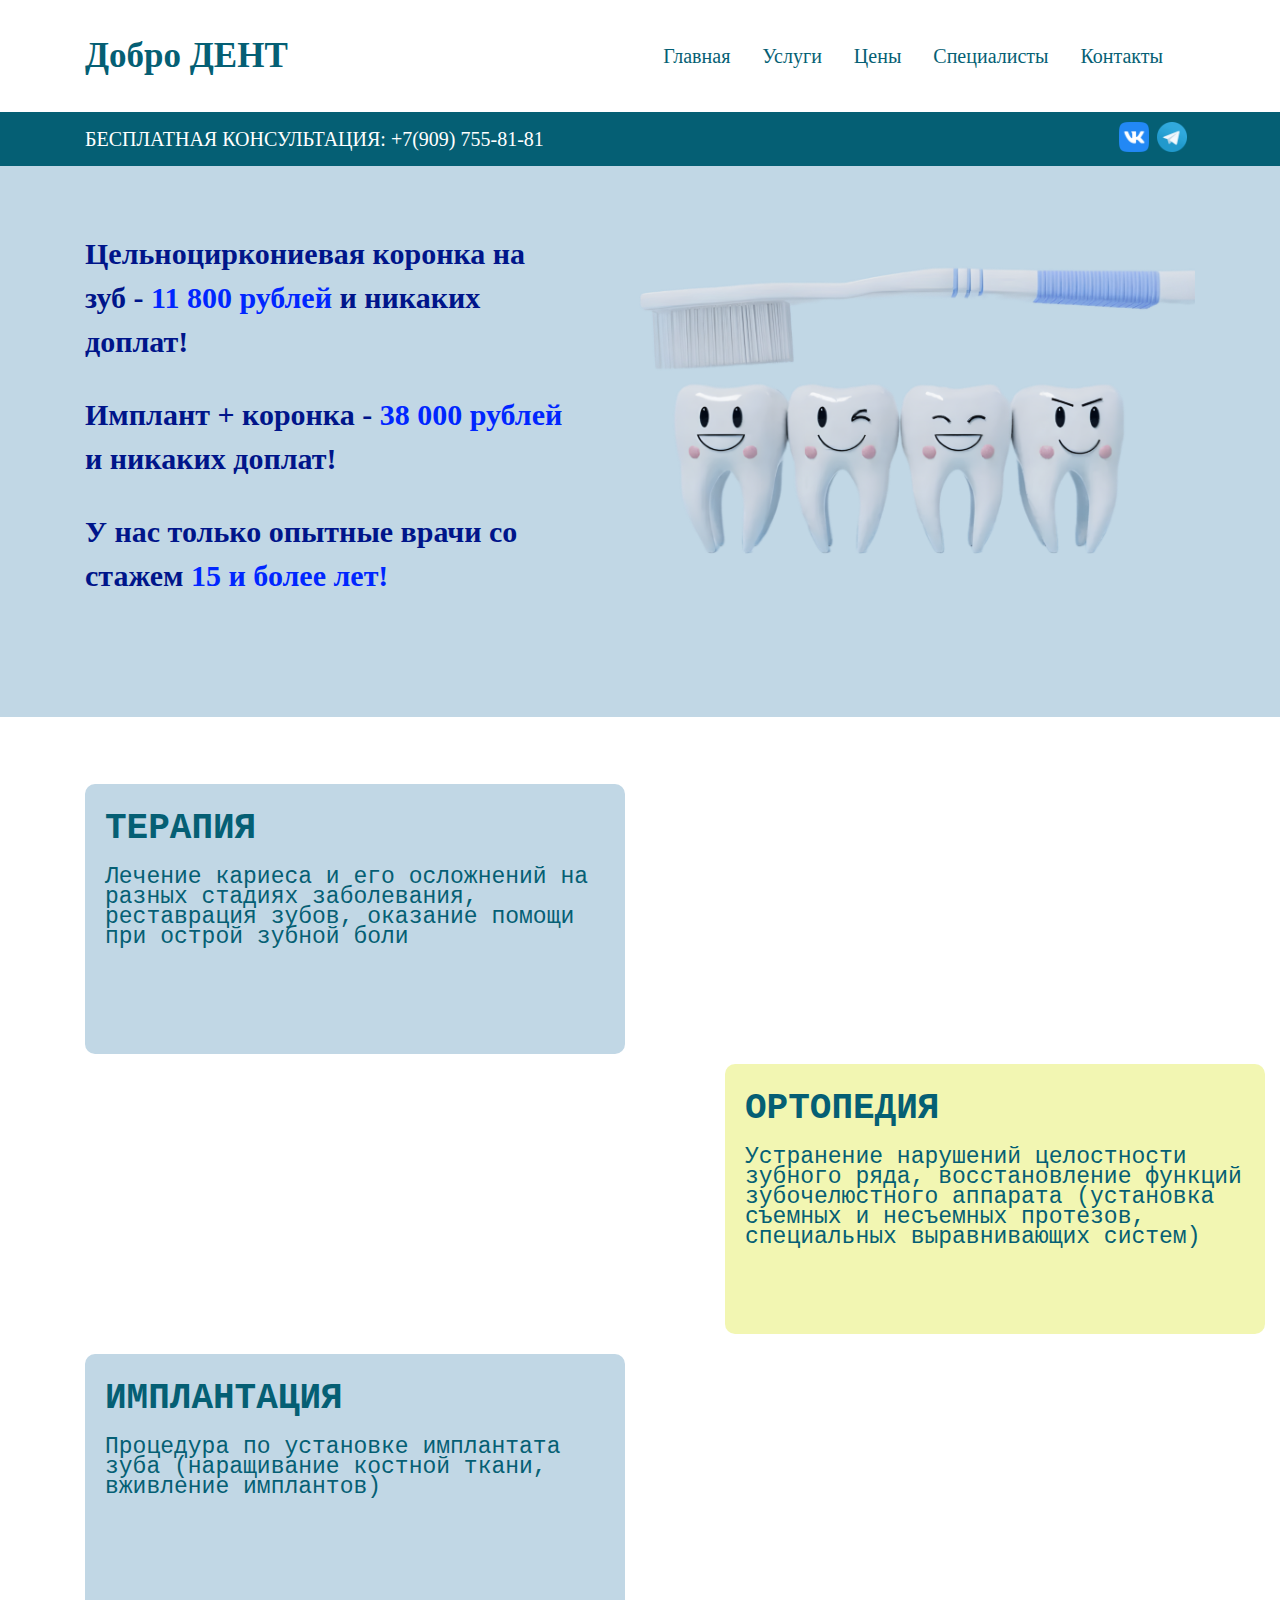
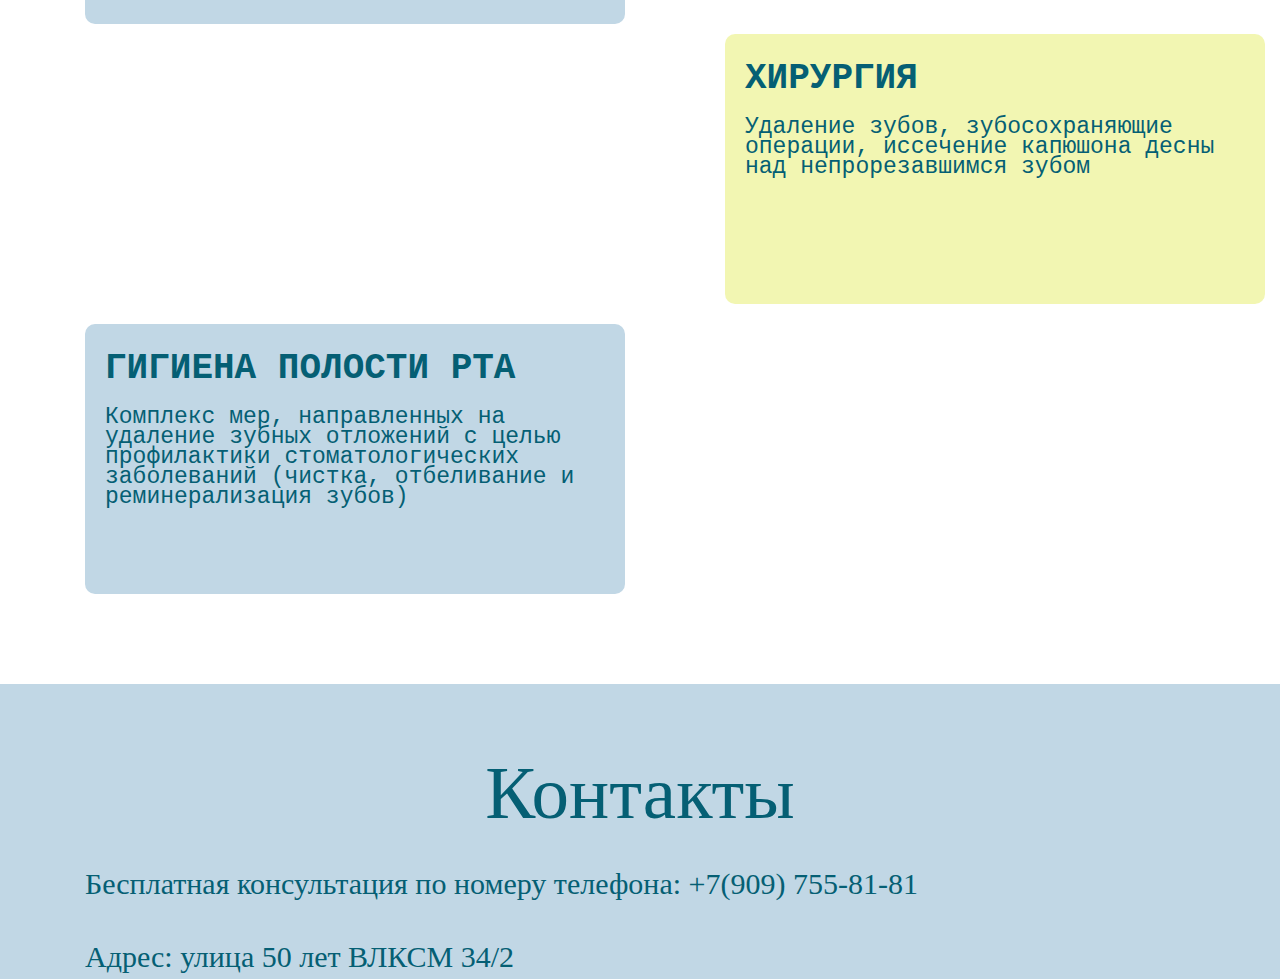
<file: index.html>
<!DOCTYPE html>
<html lang="en">
<head>
    <meta charset="UTF-8">
    <meta name="viewport" content="width=device-width, initial-scale=1.0">
    <title>Document</title>
    <link rel="stylesheet" href="css/style.css">
</head>
<div class="wrap">
<body>
    <div class="div-header">
    <header class="header_1">
        <div class="container container_header">
            <div class="logo">
            <h1 class="h1_header">Добро ДЕНТ</h1>
        </div>
            <nav class="nav">
                <ul class="nav_list">
                    <li class="nav_item"><a href="index.html">Главная</a></li>
                    <li class="nav_item"><a href="#yslugi">Услуги</a></li>
                    <li class="nav_item"><a href="priceList.html">Цены</a></li>
                    <li class="nav_item"><a href="#collectiv">Специалисты</a></li>
                    <li class="nav_item"><a href="#contacts">Контакты</a></li>
                </ul>
            </nav>
            <button class="burger" onclick="burgerClick()">
                <div class="burger__line burger__line1"></div>
                <div class="burger__line burger__line2"></div>
                <div class="burger__line burger__line3"></div>
            </button>
        </div>
    </header>
    <header class="header_2">
    <div class="container container_header_2">
                <div class="header_text_div">
                    <div class="text_h_1">
                <p class="header_text">БЕСПЛАТНАЯ КОНСУЛЬТАЦИЯ: +7(909) 755-81-81
                    </div>
            </div>
            <div class="header_list_div">
                <ul class="header_list">
                    <li class="header_item">
                        <a class="header_link" href="https://vk.com/id747212948">
                            <img src="img/вк.png" alt="" class="header_img">
                        </a>
                    </li>
                    <li class="header_item">
                        <a class="header_link" href="https://web.telegram.org/a/#-1001224624669">
                            <img src="img/telegram-icon.png" alt="" class="header_img">
                        </a>
                    </li>
                </ul>
            </div>
        </div>
    </header>
</div>
    <main class="main">
        <section class="hero-block">
           <div class="container container_hero-block">
            <div class="main_text_1">
                <p class="text_section_1">Цельноциркониевая коронка на зуб - <strong class="strong">11 800 рублей</strong> и никаких доплат!</p>
                <p class="text_section_1">Имплант + коронка - <strong class="strong">38 000 рублей</strong> и никаких доплат!</p>
                <p class="text_section_1">У нас только опытные врачи со стажем <strong class="strong">15 и более лет!</strong></p>
            </div>
            <div class="hero-block_img">
                <img src="img/Remove-bg.ai_1724790157105.png" alt="" class="main_img">
           </div>
                <div class="hero-block_content">
                    <h1 class="main_h1"></h1>
                    <p class="main_text"></p>
                </div>
            </div>
        </section>
        <section class="yslygi">
            <div class="container container_section_2" id="yslugi">  
               <div class="s2">
                    <ul class="yslugi-list">
                        <li class="yslugi-item">
                            <div class="u_div1 u1 zoom-effect"> 
                                <h3 class="u_zag">ТЕРАПИЯ</h3>
                                <p class="yslugi__text">Лечение кариеса и его осложнений на разных стадиях заболевания, реставрация зубов, оказание помощи при острой зубной боли</p>
                            </div>
                        </li>

                        <li class="yslugi-item">
                            <div class="u_div1 u2 zoom-effect"> 
                                <h3 class="u_zag">ИМПЛАНТАЦИЯ</h3>
                                <p class="yslugi__text">Процедура по установке имплантата зуба (наращивание костной ткани, вживление имплантов)</p>
                            </div>
                        </li>

                        <li class="yslugi-item">
                            <div class="u_div1 u3 zoom-effect"> 
                                <h3 class="u_zag">ГИГИЕНА ПОЛОСТИ РТА</h3>
                                <p class="yslugi__text">Комплекс мер, направленных на удаление зубных отложений с целью профилактики стоматологических заболеваний (чистка, отбеливание и реминерализация зубов)</p>
                            </div>
                        </li>
                    </ul>
                <ul class="u_list">
                    <li class="yslugi-item">
                        <div class="u_div2 u4 zoom-effect"> 
                            <h3 class="u_zag">ОРТОПЕДИЯ</h3>
                            <p class="yslugi__text">Устранение нарушений целостности зубного ряда, восстановление функций зубочелюстного аппарата (установка съемных и несъемных протезов, специальных выравнивающих систем)</p>
                        </div>
                    </li>
                    
                    <li class="yslugi-item">
                        <div class="u_div2 u5 zoom-effect"> 
                            <h3 class="u_zag">ХИРУРГИЯ</h3>
                            <p class="yslugi__text">Удаление зубов, зубосохраняющие операции, иссечение капюшона десны над непрорезавшимся зубом</p>
                        </div>
                    </li>
                </ul>
        </div>
            </div>
        </section>
        <section class="contacts" id="contacts">
            <div class="container container__contacts">
                <h1 class="contacts__title">Контакты</h1>
                <div class="cont__p">
                    <p class="contacts__text">Бесплатная консультация по номеру телефона: +7(909) 755-81-81</p>
                    <p class="contacts__text">Адрес: улица 50 лет ВЛКСМ 34/2</p>
                </div>
            </div>
        </section>
        <section class="otzivi">

        </section>
    </main>
    <footer class="footer">
        <div class="container container_footer">
            <div class="proiv">
                <p class="footer_P"></p>
            </div>
            <div class="footer_content">
                <h2 class="footer_title"></h2>
                <p class="footer_text"></p>
            </div>
        </div>
    </footer>
    <script type="text/javascript" src="scripts/gallery.js"></script>
    <script type="text/javascript" src="scripts/burger.js"></script>
</body>
</div>
</html>
</file>
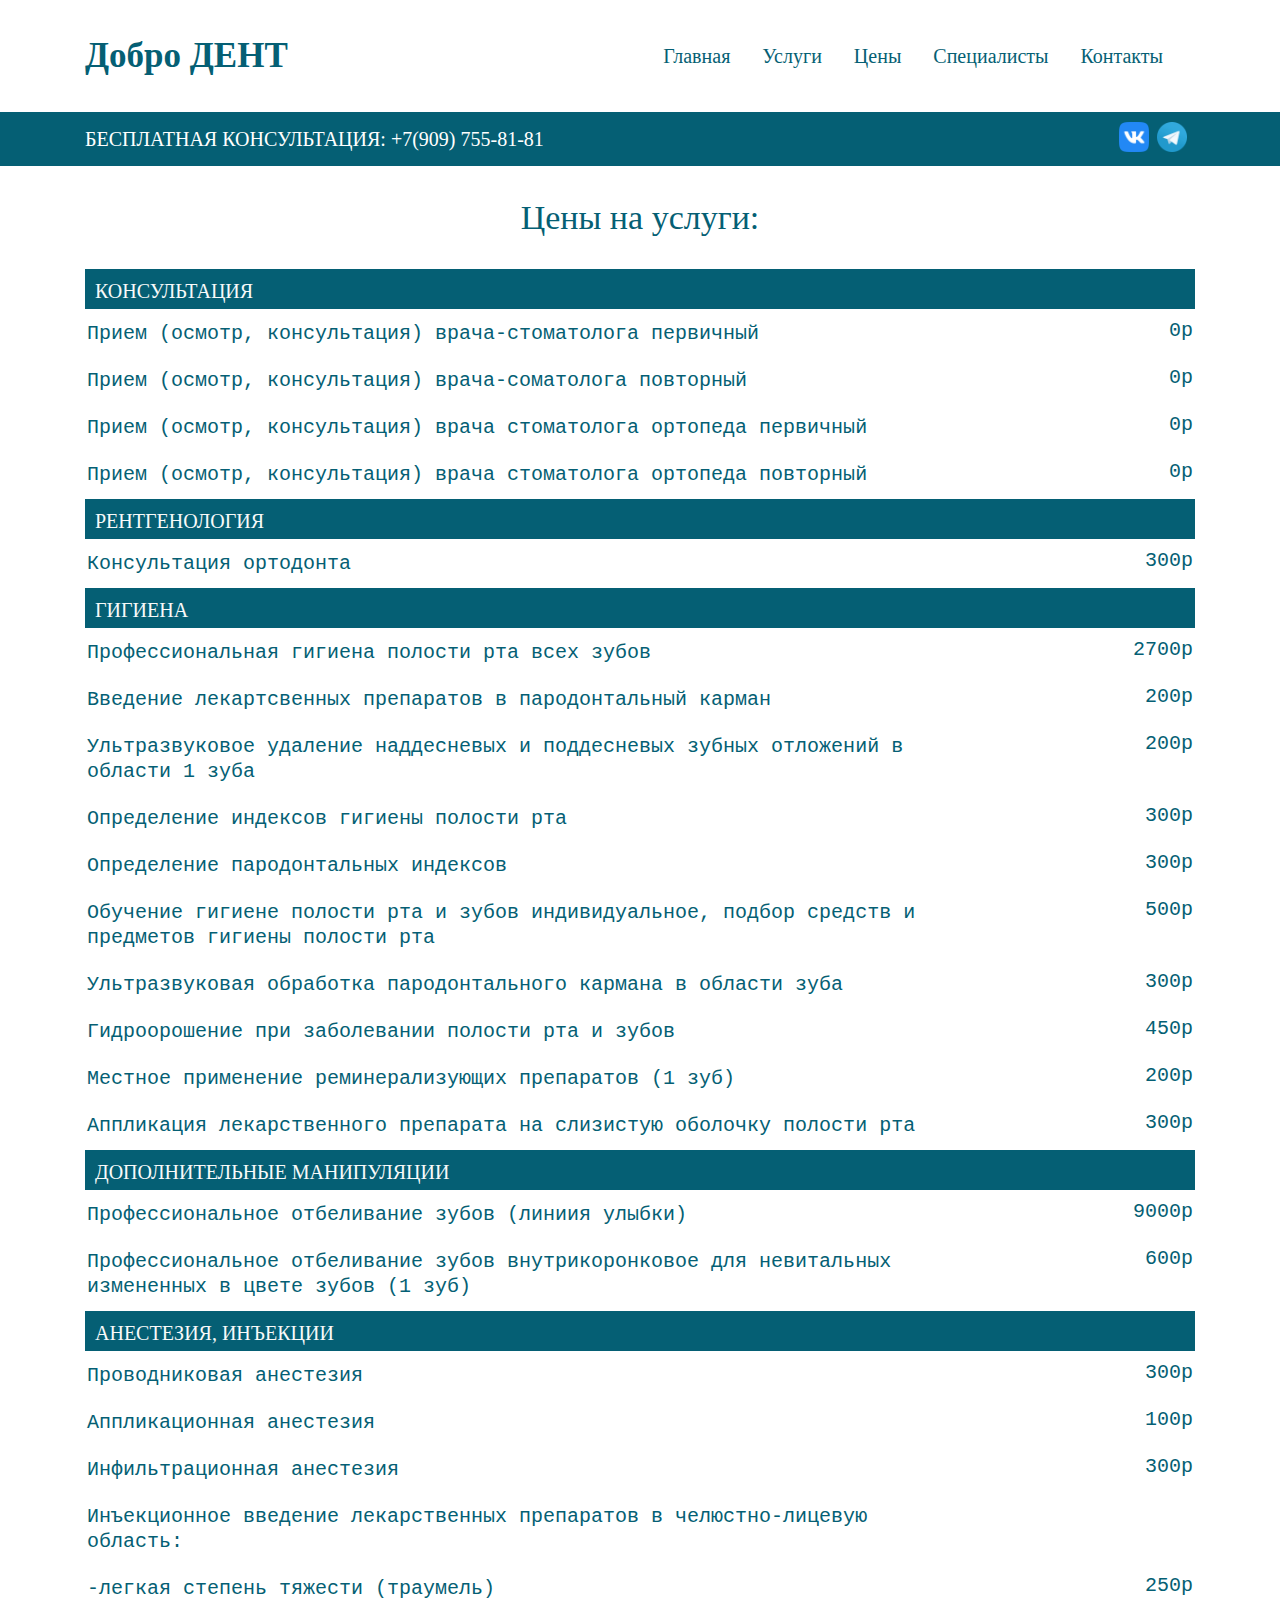
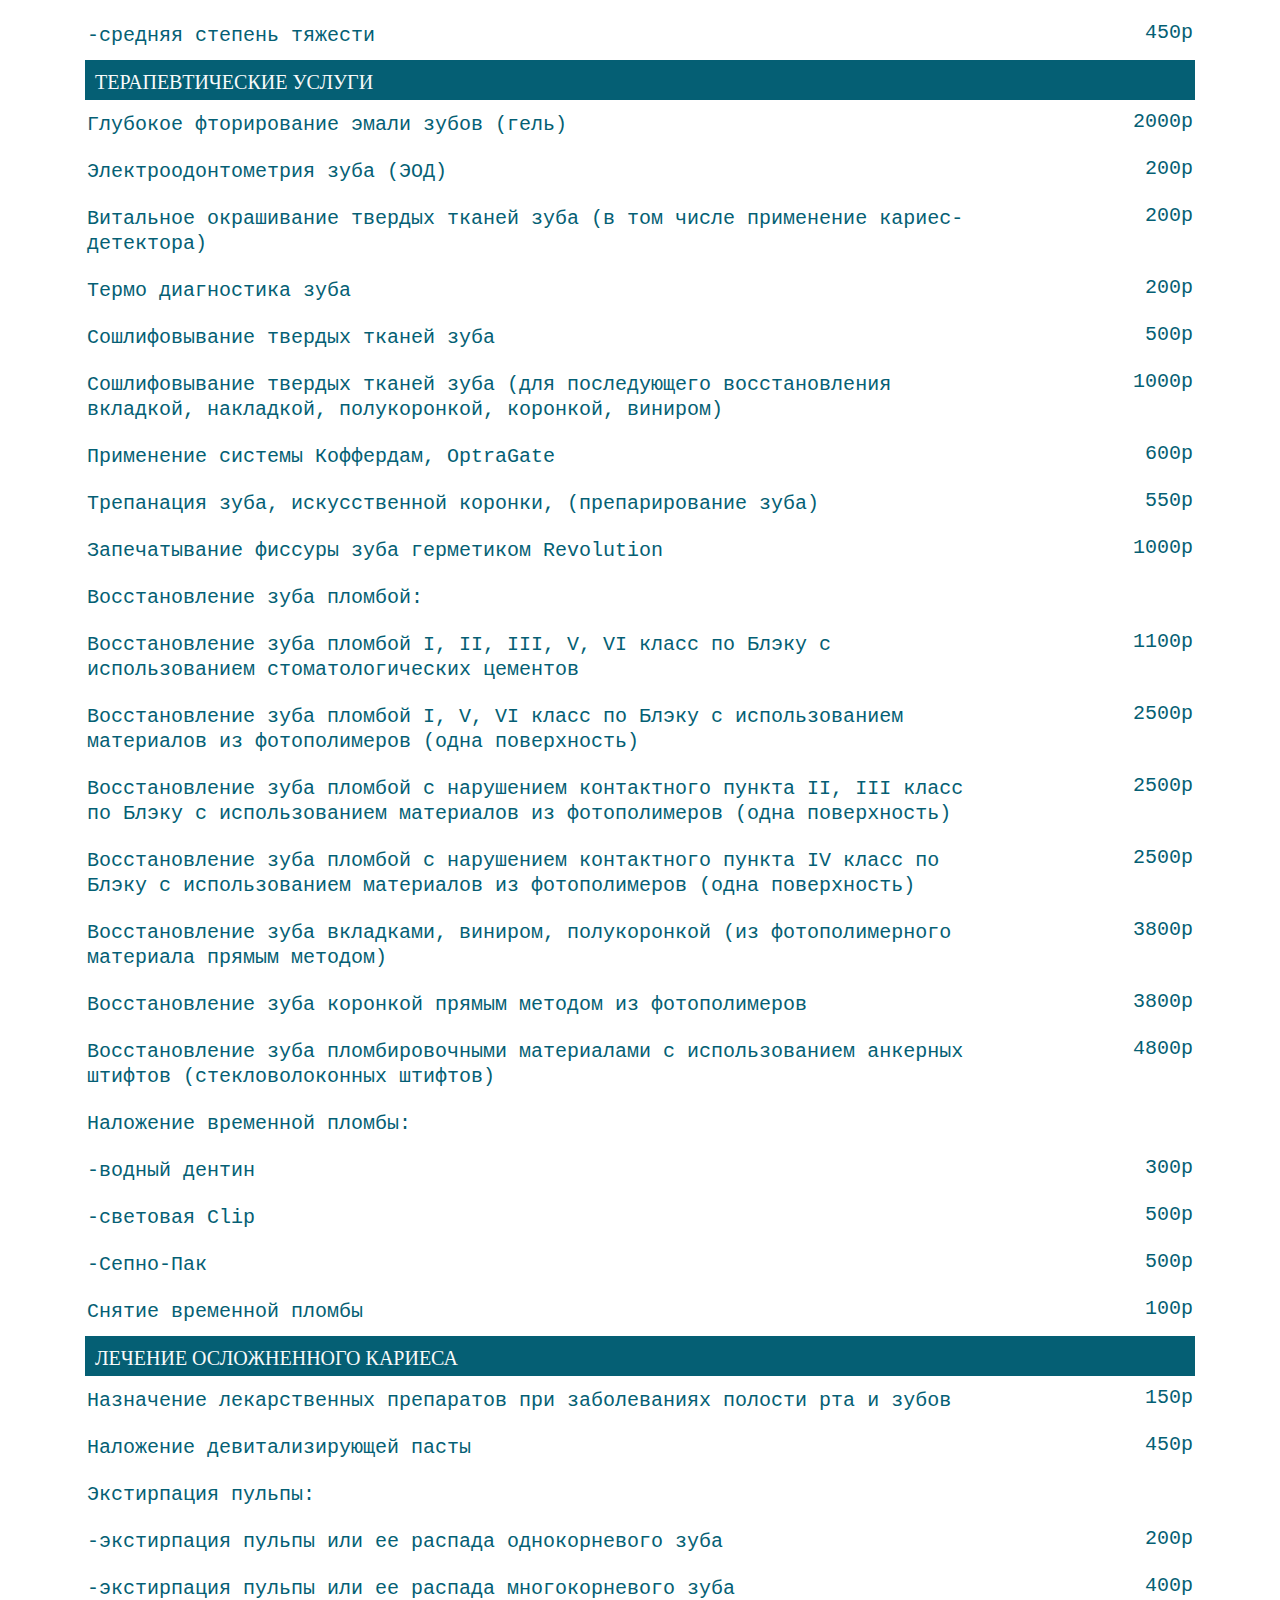
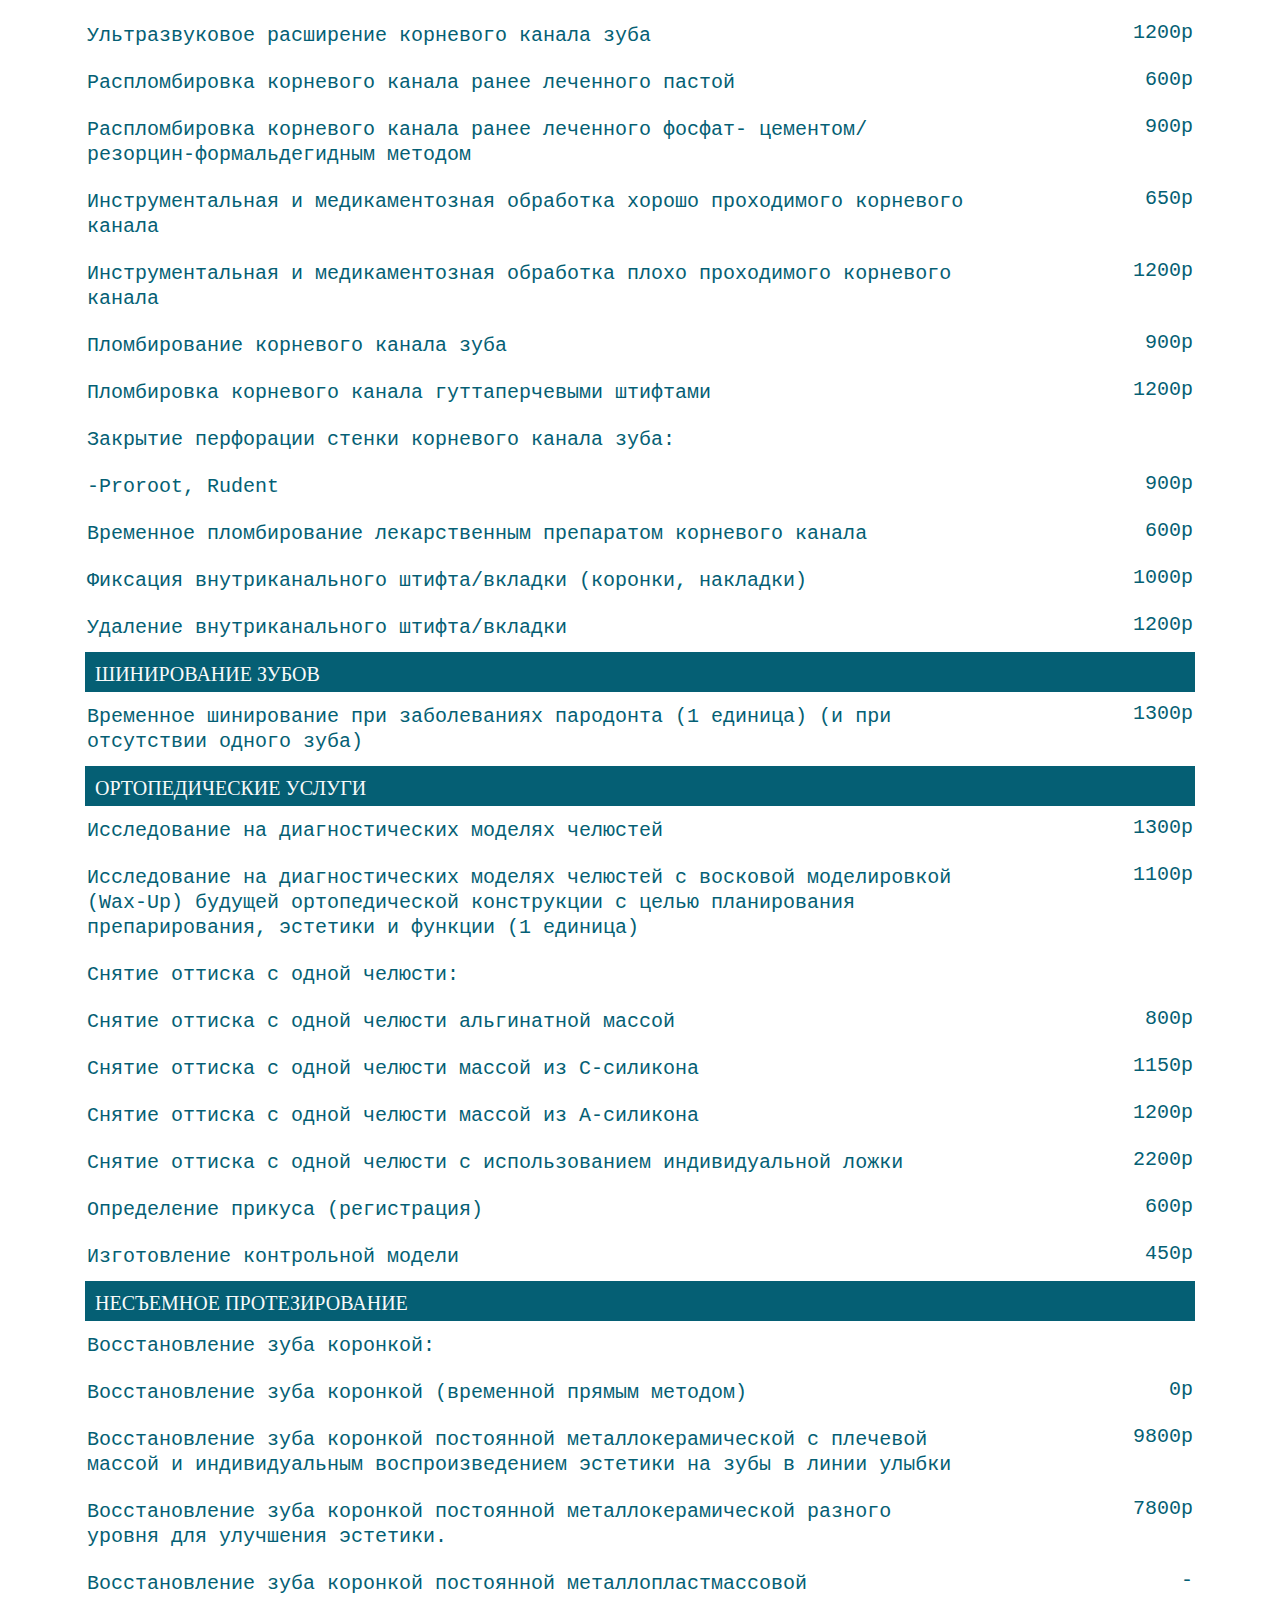
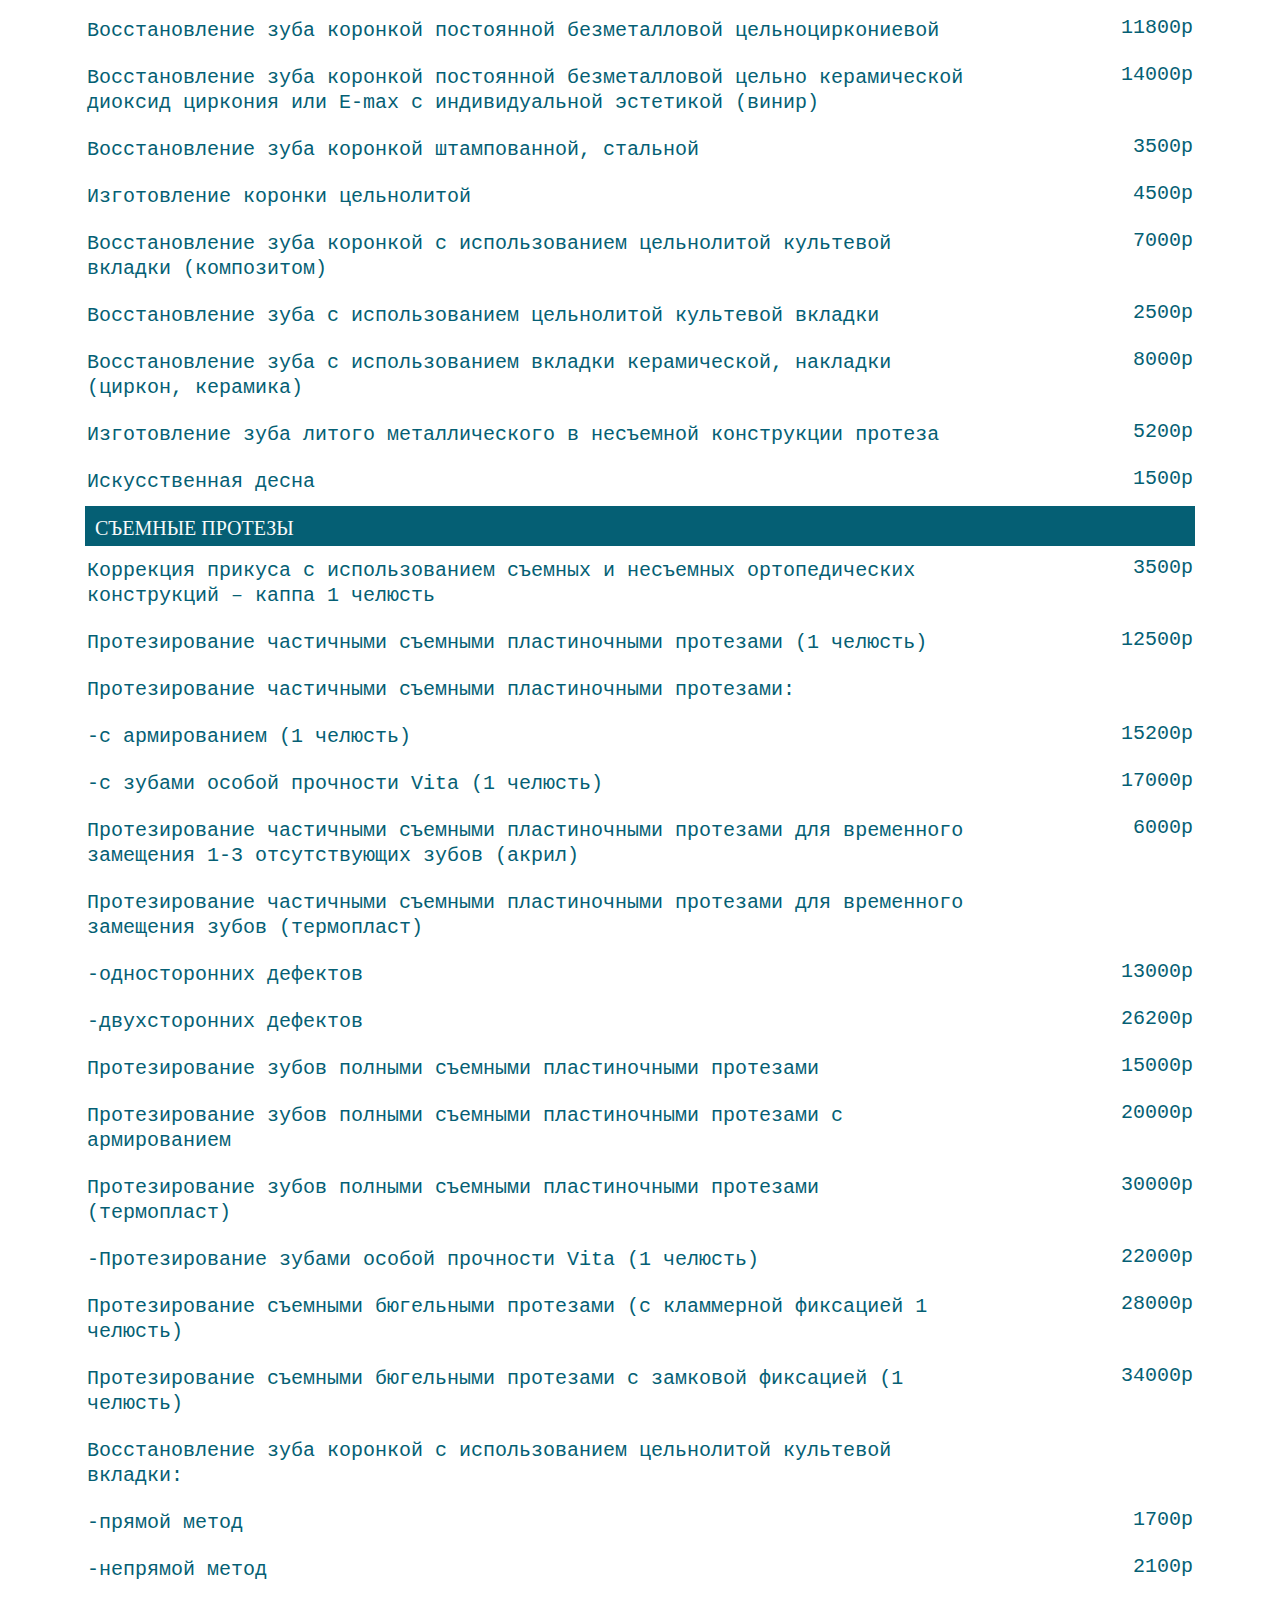
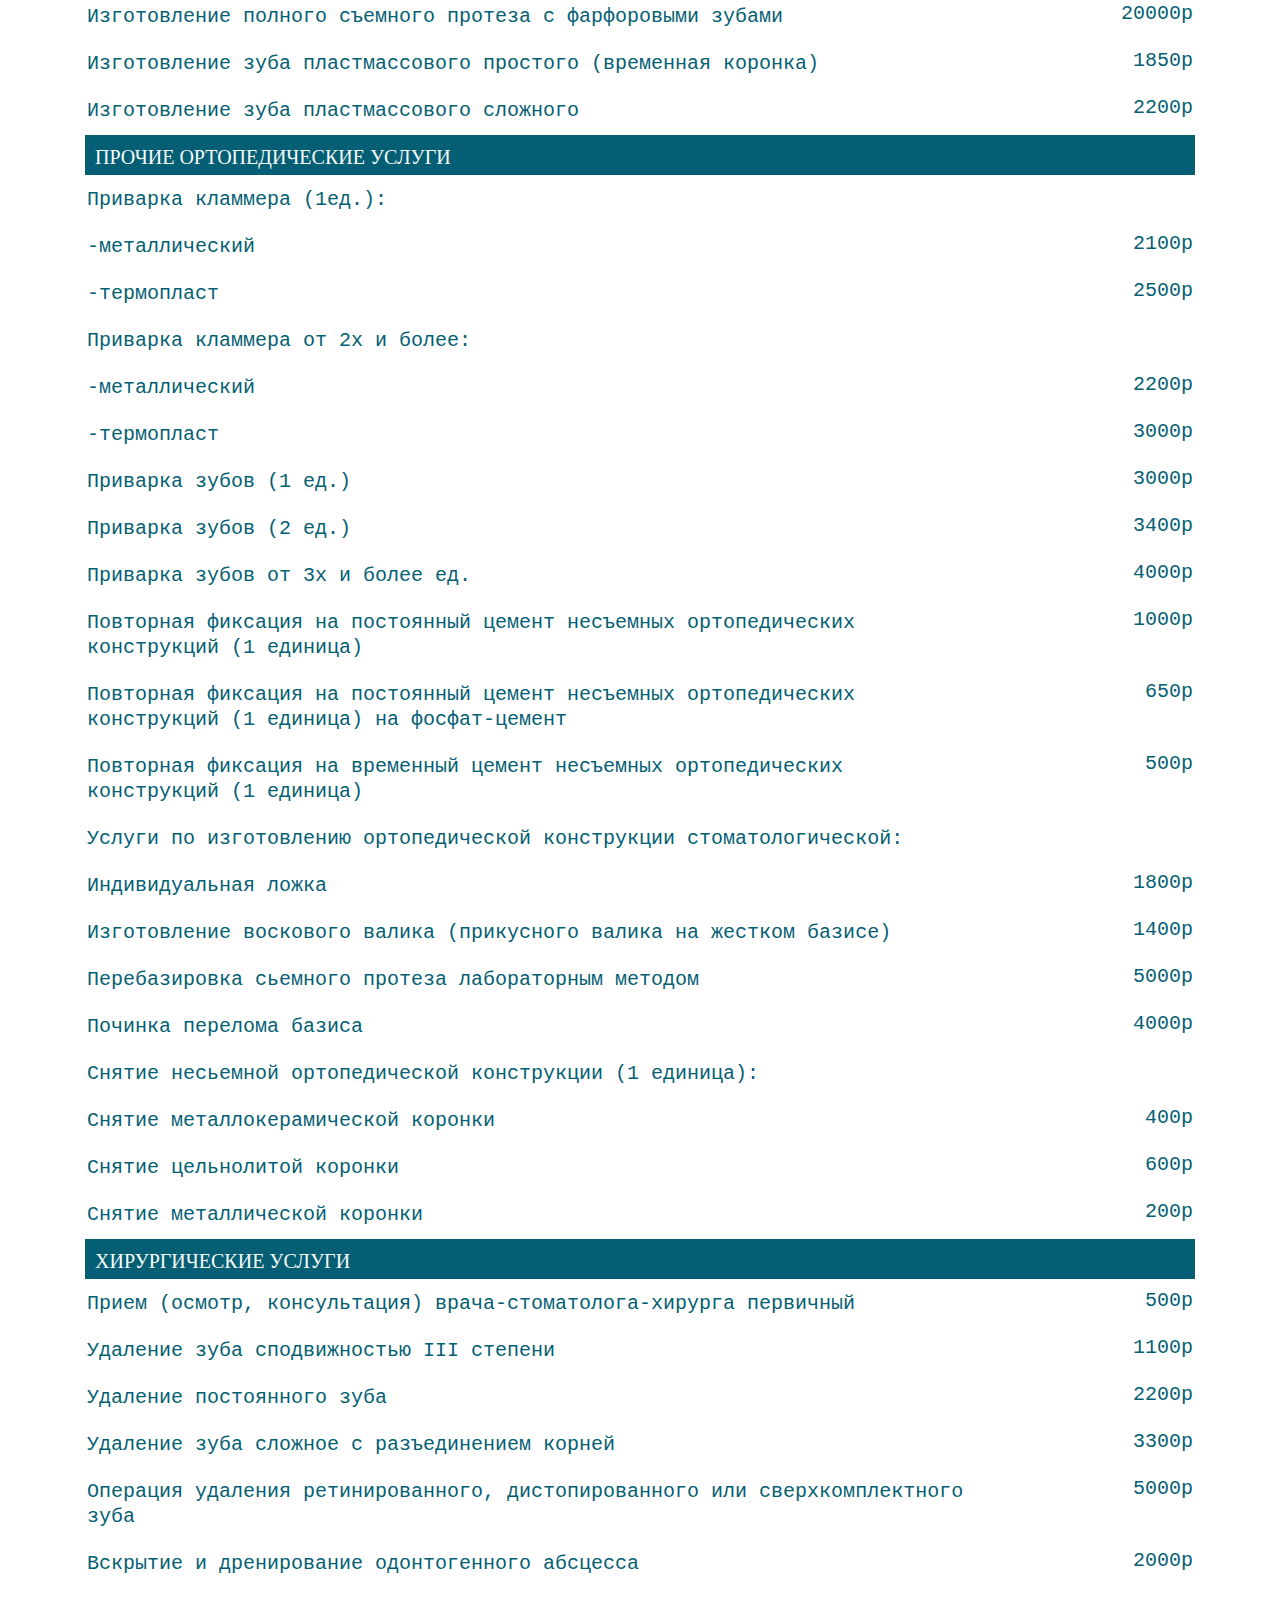
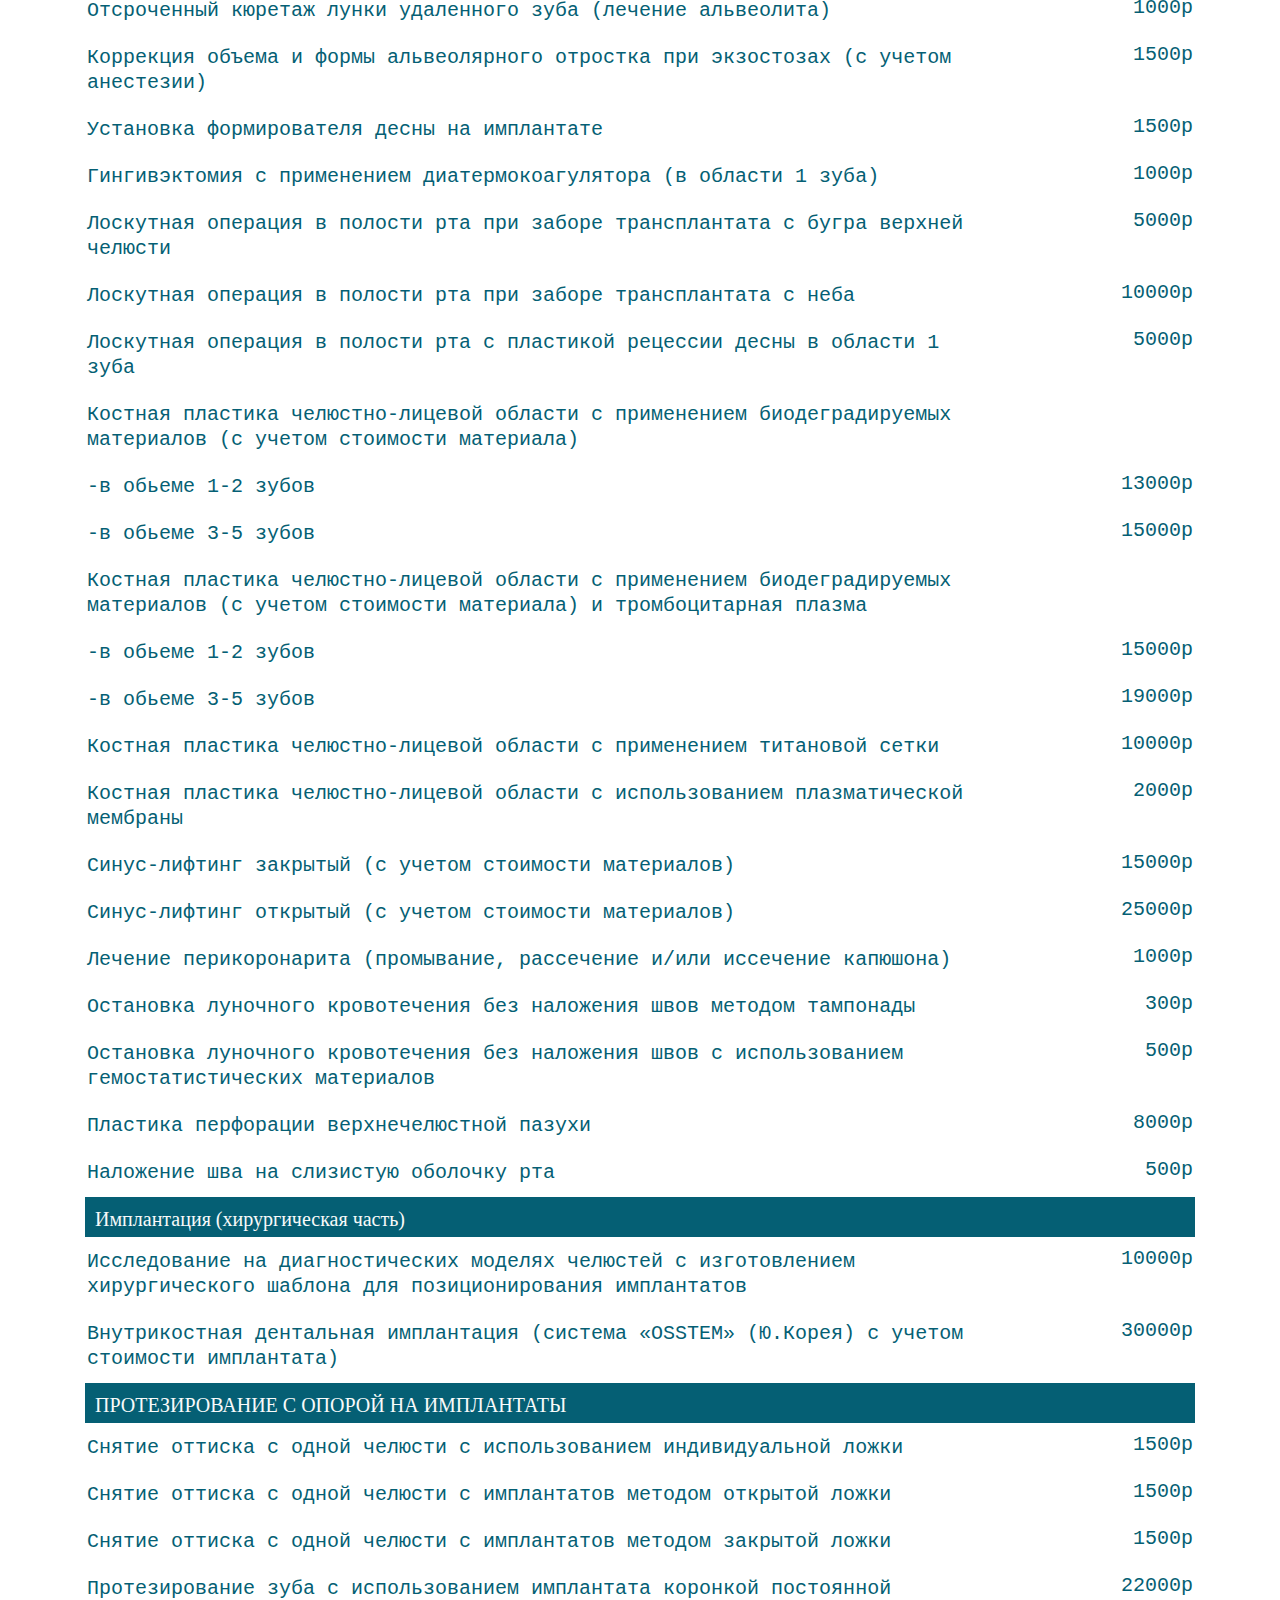
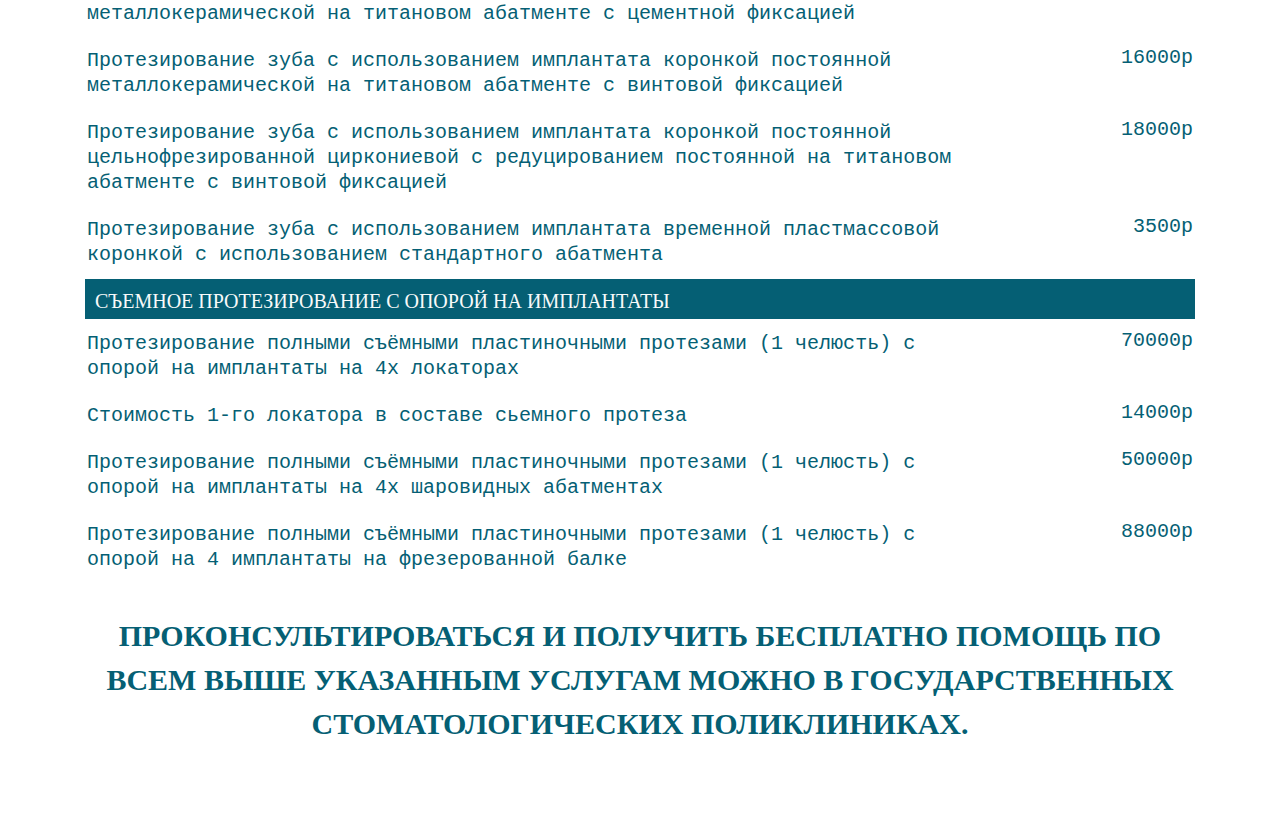
<file: priceList.html>
<!DOCTYPE html>
<html lang="en">
<head>
    <meta charset="UTF-8">
    <meta name="viewport" content="width=device-width, initial-scale=1.0">
    <title>Document</title>
    <link rel="stylesheet" href="css/style.css">
</head>
<div class="wrap">
<body>
    <div class="div-header">
    <header class="header_1">
        <div class="container container_header">
            <div class="logo">
            <h1 class="h1_header">Добро ДЕНТ</h1>
        </div>
            <nav class="nav">
                <ul class="nav_list">
                    <li class="nav_item"><a href="index.html">Главная</a></li>
                    <li class="nav_item"><a href="index.html">Услуги</a></li>
                    <li class="nav_item"><a href="priceList.html">Цены</a></li>
                    <li class="nav_item"><a href="index.html">Специалисты</a></li>
                    <li class="nav_item"><a href="index.html">Контакты</a></li>
                </ul>
            </nav>
            <button class="burger" onclick="burgerClick()">
                <div class="burger__line burger__line1"></div>
                <div class="burger__line burger__line2"></div>
                <div class="burger__line burger__line3"></div>
            </button>
        </div>
    </header>
    <header class="header_2">
    <div class="container container_header_2">
                <div class="header_text_div">
                    <div class="text_h_1">
                <p class="header_text">БЕСПЛАТНАЯ КОНСУЛЬТАЦИЯ: +7(909) 755-81-81
                    </div>
            </div>
            <div class="header_list_div">
                <ul class="header_list">
                    <li class="header_item">
                        <a class="header_link" href="https://vk.com/id747212948">
                            <img src="img/вк.png" alt="" class="header_img">
                        </a>
                    </li>
                    <li class="header_item">
                        <a class="header_link" href="https://web.telegram.org/a/#-1001224624669">
                            <img src="img/telegram-icon.png" alt="" class="header_img">
                        </a>
                    </li>
                </ul>
            </div>
        </div>
    </header>
    <main class="main">
        <div class="container table__div">
            <h2 class="table__title">Цены на услуги:</h2>
            <div class="tit">
                <p class="titles__p">КОНСУЛЬТАЦИЯ</p>
            </div>
            <div class="prices-items">
            <table class="price__table">
                <tbody class="table__body">
                    <tr class="price-row">
                        <td class="elem_table">
                            <div class="line-blocks">
                                <div class="p-i-t"><p class="prices-item-titles">Прием (осмотр, консультация) врача-стоматолога первичный</p></div>
                                <div class="i-p"><p class="item-price">0р</p></div>
                            </div>
                        </td>
                    </tr>

                    <tr class="price-row">
                        <td class="elem_table">
                            <div class="line-blocks">
                                <div class="p-i-t"><p class="prices-item-titles">Прием (осмотр, консультация) врача-соматолога повторный</p></div>
                                <div class="i-p"><p class="item-price">0р</p></div>
                            </div>
                        </td>
                    </tr>

                    <tr class="price-row">
                        <td class="elem_table">
                            <div class="line-blocks">
                                <div class="p-i-t"><p class="prices-item-titles">Прием (осмотр, консультация) врача стоматолога ортопеда первичный</p></div>
                                <div class="i-p"><p class="item-price">0р</p></div>
                            </div>
                        </td>
                    </tr>

                    <tr class="price-row">
                        <td class="elem_table">
                            <div class="line-blocks">
                                <div class="p-i-t"><p class="prices-item-titles">Прием (осмотр, консультация) врача стоматолога ортопеда повторный</p></div>
                                <div class="i-p"><p class="item-price">0р</p></div>
                            </div>
                        </td>
                    </tr>
                </tbody>
            </table>
        </div>
        <div class="tit">
            <p class="titles__p">РЕНТГЕНОЛОГИЯ</p>
        </div>
        <div class="prices-items">
        <table class="price__table">
            <tbody class="table__body">
                <tr class="price-row">
                    <td class="elem_table">
                        <div class="line-blocks">
                            <div class="p-i-t"><p class="prices-item-titles">Консультация ортодонта</p></div>
                            <div class="i-p"><p class="item-price">300р</p></div>
                        </div>
                    </td>
                </tr>
            </tbody>
        </table>
    </div>
    <div class="tit">
        <p class="titles__p">ГИГИЕНА</p>
    </div>
    <div class="prices-items">
    <table class="price__table">
        <tbody class="table__body">
            <tr class="price-row">
                <td class="elem_table">
                    <div class="line-blocks">
                        <div class="p-i-t"><p class="prices-item-titles">Профессиональная гигиена полости рта всех зубов</p></div>
                        <div class="i-p"><p class="item-price">2700р</p></div>
                    </div>
                </td>
            </tr>

            <tr class="price-row">
                <td class="elem_table">
                    <div class="line-blocks">
                        <div class="p-i-t"><p class="prices-item-titles">Введение лекартсвенных препаратов в пародонтальный карман</p></div>
                        <div class="i-p"><p class="item-price">200р</p></div>
                    </div>
                </td>
            </tr>

            <tr class="price-row">
                <td class="elem_table">
                    <div class="line-blocks">
                        <div class="p-i-t"><p class="prices-item-titles">Ультразвуковое удаление наддесневых и поддесневых зубных отложений в области 1 зуба</p></div>
                        <div class="i-p"><p class="item-price">200р</p></div>
                    </div>
                </td>
            </tr>

            <tr class="price-row">
                <td class="elem_table">
                    <div class="line-blocks">
                        <div class="p-i-t"><p class="prices-item-titles">Определение индексов гигиены полости рта</p></div>
                        <div class="i-p"><p class="item-price">300р</p></div>
                    </div>
                </td>
            </tr>

            <tr class="price-row">
                <td class="elem_table">
                    <div class="line-blocks">
                        <div class="p-i-t"><p class="prices-item-titles">Определение пародонтальных индексов</p></div>
                        <div class="i-p"><p class="item-price">300р</p></div>
                    </div>
                </td>
            </tr>

            <tr class="price-row">
                <td class="elem_table">
                    <div class="line-blocks">
                        <div class="p-i-t"><p class="prices-item-titles">Обучение гигиене полости рта и зубов индивидуальное, подбор средств и предметов гигиены полости рта</p></div>
                        <div class="i-p"><p class="item-price">500р</p></div>
                    </div>
                </td>
            </tr>

            <tr class="price-row">
                <td class="elem_table">
                    <div class="line-blocks">
                        <div class="p-i-t"><p class="prices-item-titles">Ультразвуковая обработка пародонтального кармана в области зуба</p></div>
                        <div class="i-p"><p class="item-price">300р</p></div>
                    </div>
                </td>
            </tr>

            <tr class="price-row">
                <td class="elem_table">
                    <div class="line-blocks">
                        <div class="p-i-t"><p class="prices-item-titles">Гидроорошение при заболевании полости рта и зубов</p></div>
                        <div class="i-p"><p class="item-price">450р</p></div>
                    </div>
                </td>
            </tr>

            <tr class="price-row">
                <td class="elem_table">
                    <div class="line-blocks">
                        <div class="p-i-t"><p class="prices-item-titles">Местное применение реминерализующих препаратов (1 зуб)</p></div>
                        <div class="i-p"><p class="item-price">200р</p></div>
                    </div>
                </td>
            </tr>

            <tr class="price-row">
                <td class="elem_table">
                    <div class="line-blocks">
                        <div class="p-i-t"><p class="prices-item-titles">Аппликация лекарственного препарата на слизистую оболочку полости рта </p></div>
                        <div class="i-p"><p class="item-price">300р</p></div>
                    </div>
                </td>
            </tr>
        </tbody>
    </table>
</div>
<div class="tit">
    <p class="titles__p">ДОПОЛНИТЕЛЬНЫЕ МАНИПУЛЯЦИИ</p>
</div>
<div class="prices-items">
<table class="price__table">
    <tbody class="table__body">
        <tr class="price-row">
            <td class="elem_table">
                <div class="line-blocks">
                    <div class="p-i-t"><p class="prices-item-titles">Профессиональное отбеливание зубов (линиия улыбки)</p></div>
                    <div class="i-p"><p class="item-price">9000р</p></div>
                </div>
            </td>
        </tr>

        <tr class="price-row">
            <td class="elem_table">
                <div class="line-blocks">
                    <div class="p-i-t"><p class="prices-item-titles">Профессиональное отбеливание зубов внутрикоронковое для невитальных измененных в цвете зубов (1 зуб)</p></div>
                    <div class="i-p"><p class="item-price">600р</p></div>
                </div>
            </td>
        </tr>
    </tbody>
</table>
</div>
            <div class="tit">
                <p class="titles__p">АНЕСТЕЗИЯ, ИНЪЕКЦИИ</p>
            </div>
            <div class="prices-items">
                <table class="price__table">
                    <tbody class="table__body">
                        <tr class="price-row">
                            <td class="elem_table">
                                <div class="line-blocks">
                                    <div class="p-i-t"><p class="prices-item-titles">Проводниковая анестезия</p></div>
                                    <div class="i-p"><p class="item-price">300р</p></div>
                                </div>
                            </td>
                        </tr>
    
                        <tr class="price-row">
                            <td class="elem_table">
                                <div class="line-blocks">
                                    <div class="p-i-t"><p class="prices-item-titles">Аппликационная анестезия</p></div>
                                    <div class="i-p"><p class="item-price">100р</p></div>
                                </div>
                            </td>
                        </tr>
    
                        <tr class="price-row">
                            <td class="elem_table">
                                <div class="line-blocks">
                                    <div class="p-i-t"><p class="prices-item-titles">Инфильтрационная анестезия</p></div>
                                    <div class="i-p"><p class="item-price">300р</p></div>
                                </div>
                            </td>
                        </tr>
    
                        <tr class="price-row">
                            <td class="elem_table">
                                <div class="line-blocks">
                                    <div class="p-i-t"><p class="prices-item-titles">Инъекционное введение лекарственных препаратов в челюстно-лицевую область:</p></div>
                                </div>
                            </td>
                        </tr>
    
                        <tr class="price-row">
                            <td class="elem_table">
                                <div class="line-blocks">
                                    <div class="p-i-t"><p class="prices-item-titles">-легкая степень тяжести (траумель)</p></div>
                                    <div class="i-p"><p class="item-price">250р</p></div>
                                </div>
                            </td>
                        </tr>

                        <tr class="price-row">
                            <td class="elem_table">
                                <div class="line-blocks">
                                    <div class="p-i-t"><p class="prices-item-titles">-средняя степень тяжести</p></div>
                                    <div class="i-p"><p class="item-price">450р</p></div>
                                </div>
                            </td>
                        </tr>
                    </tbody>
                </table>
            </div>
            <div class="tit">
                <p class="titles__p">ТЕРАПЕВТИЧЕСКИЕ УСЛУГИ</p>
            </div>
            <div class="prices-items">
                <table class="price__table">
                    <tbody class="table__body">
                        <tr class="price-row">
                            <td class="elem_table">
                                <div class="line-blocks">
                                    <div class="p-i-t"><p class="prices-item-titles">Глубокое фторирование эмали зубов (гель)</p></div>
                                    <div class="i-p"><p class="item-price">2000р</p></div>
                                </div>
                            </td>
                        </tr>
    
                        <tr class="price-row">
                            <td class="elem_table">
                                <div class="line-blocks">
                                    <div class="p-i-t"><p class="prices-item-titles">Электроодонтометрия зуба (ЭОД)</p></div>
                                    <div class="i-p"><p class="item-price">200р</p></div>
                                </div>
                            </td>
                        </tr>
    
                        <tr class="price-row">
                            <td class="elem_table">
                                <div class="line-blocks">
                                    <div class="p-i-t"><p class="prices-item-titles">Витальное окрашивание твердых тканей зуба (в том числе применение кариес-детектора)</p></div>
                                    <div class="i-p"><p class="item-price">200р</p></div>
                                </div>
                            </td>
                        </tr>
    
                        <tr class="price-row">
                            <td class="elem_table">
                                <div class="line-blocks">
                                    <div class="p-i-t"><p class="prices-item-titles">Термо диагностика зуба</p></div>
                                    <div class="i-p"><p class="item-price">200р</p></div>
                                </div>
                            </td>
                        </tr>
    
                        <tr class="price-row">
                            <td class="elem_table">
                                <div class="line-blocks">
                                    <div class="p-i-t"><p class="prices-item-titles">Сошлифовывание твердых тканей зуба</p></div>
                                    <div class="i-p"><p class="item-price">500р</p></div>
                                </div>
                            </td>
                        </tr>

                        <tr class="price-row">
                            <td class="elem_table">
                                <div class="line-blocks">
                                    <div class="p-i-t"><p class="prices-item-titles">Сошлифовывание твердых тканей зуба (для последующего восстановления вкладкой, накладкой, полукоронкой, коронкой, виниром)</p></div>
                                    <div class="i-p"><p class="item-price">1000р</p></div>
                                </div>
                            </td>
                        </tr>
    
                        <tr class="price-row">
                            <td class="elem_table">
                                <div class="line-blocks">
                                    <div class="p-i-t"><p class="prices-item-titles">Применение системы Коффердам, OptraGate</p></div>
                                    <div class="i-p"><p class="item-price">600р</p></div>
                                </div>
                            </td>
                        </tr>
    
                        <tr class="price-row">
                            <td class="elem_table">
                                <div class="line-blocks">
                                    <div class="p-i-t"><p class="prices-item-titles">Трепанация зуба, искусственной коронки, (препарирование зуба)</p></div>
                                    <div class="i-p"><p class="item-price">550р</p></div>
                                </div>
                            </td>
                        </tr>
    
                        <tr class="price-row">
                            <td class="elem_table">
                                <div class="line-blocks">
                                    <div class="p-i-t"><p class="prices-item-titles">Запечатывание фиссуры зуба герметиком Revolution</p></div>
                                    <div class="i-p"><p class="item-price">1000р</p></div>
                                </div>
                            </td>
                        </tr>
    
                        <tr class="price-row">
                            <td class="elem_table">
                                <div class="line-blocks">
                                    <div class="p-i-t"><p class="prices-item-titles">Восстановление зуба пломбой:</p></div>
                                </div>
                            </td>
                        </tr>

                        <tr class="price-row">
                            <td class="elem_table">
                                <div class="line-blocks">
                                    <div class="p-i-t"><p class="prices-item-titles">Восстановление зуба пломбой I, II, III, V, VI класс по Блэку с использованием стоматологических цементов</p></div>
                                    <div class="i-p"><p class="item-price">1100р</p></div>
                                </div>
                            </td>
                        </tr>
    
                        <tr class="price-row">
                            <td class="elem_table">
                                <div class="line-blocks">
                                    <div class="p-i-t"><p class="prices-item-titles">Восстановление зуба пломбой I, V, VI класс по Блэку с использованием материалов из фотополимеров (одна поверхность)</p></div>
                                    <div class="i-p"><p class="item-price">2500р</p></div>
                                </div>
                            </td>
                        </tr>
    
                        <tr class="price-row">
                            <td class="elem_table">
                                <div class="line-blocks">
                                    <div class="p-i-t"><p class="prices-item-titles">Восстановление зуба пломбой с нарушением контактного пункта II, III класс по Блэку с использованием материалов из фотополимеров (одна поверхность)</p></div>
                                    <div class="i-p"><p class="item-price">2500р</p></div>
                                </div>
                            </td>
                        </tr>
    
                        <tr class="price-row">
                            <td class="elem_table">
                                <div class="line-blocks">
                                    <div class="p-i-t"><p class="prices-item-titles">Восстановление зуба пломбой с нарушением контактного пункта IV класс по Блэку с использованием материалов из фотополимеров (одна поверхность)</p></div>
                                    <div class="i-p"><p class="item-price">2500р</p></div>
                                </div>
                            </td>
                        </tr>
    
                        <tr class="price-row">
                            <td class="elem_table">
                                <div class="line-blocks">
                                    <div class="p-i-t"><p class="prices-item-titles">Восстановление зуба вкладками, виниром, полукоронкой (из фотополимерного материала прямым методом)</p></div>
                                    <div class="i-p"><p class="item-price">3800р</p></div>
                                </div>
                            </td>
                        </tr>

                        <tr class="price-row">
                            <td class="elem_table">
                                <div class="line-blocks">
                                    <div class="p-i-t"><p class="prices-item-titles">Восстановление зуба коронкой прямым методом из фотополимеров</p></div>
                                    <div class="i-p"><p class="item-price">3800р</p></div>
                                </div>
                            </td>
                        </tr>
    
                        <tr class="price-row">
                            <td class="elem_table">
                                <div class="line-blocks">
                                    <div class="p-i-t"><p class="prices-item-titles">Восстановление зуба пломбировочными материалами с использованием анкерных штифтов (стекловолоконных штифтов)</p></div>
                                    <div class="i-p"><p class="item-price">4800р</p></div>
                                </div>
                            </td>
                        </tr>
    
                        <tr class="price-row">
                            <td class="elem_table">
                                <div class="line-blocks">
                                    <div class="p-i-t"><p class="prices-item-titles">Наложение временной пломбы:</p></div>
                                </div>
                            </td>
                        </tr>
    
                        <tr class="price-row">
                            <td class="elem_table">
                                <div class="line-blocks">
                                    <div class="p-i-t"><p class="prices-item-titles">-водный дентин</p></div>
                                    <div class="i-p"><p class="item-price">300р</p></div>
                                </div>
                            </td>
                        </tr>
    
                        <tr class="price-row">
                            <td class="elem_table">
                                <div class="line-blocks">
                                    <div class="p-i-t"><p class="prices-item-titles">-световая Clip</p></div>
                                    <div class="i-p"><p class="item-price">500р</p></div>
                                </div>
                            </td>
                        </tr>

                        <tr class="price-row">
                            <td class="elem_table">
                                <div class="line-blocks">
                                    <div class="p-i-t"><p class="prices-item-titles">-Сепно-Пак</p></div>
                                    <div class="i-p"><p class="item-price">500р</p></div>
                                </div>
                            </td>
                        </tr>

                        <tr class="price-row">
                            <td class="elem_table">
                                <div class="line-blocks">
                                    <div class="p-i-t"><p class="prices-item-titles">Снятие временной пломбы</p></div>
                                    <div class="i-p"><p class="item-price">100р</p></div>
                                </div>
                            </td>
                        </tr>
                    </tbody>
                </table>
            </div>
            <div class="tit">
                <p class="titles__p">ЛЕЧЕНИЕ ОСЛОЖНЕННОГО КАРИЕСА</p>
            </div>
            <div class="prices-items">
            <table class="price__table">
                <tbody class="table__body">
                    <tr class="price-row">
                        <td class="elem_table">
                            <div class="line-blocks">
                                <div class="p-i-t"><p class="prices-item-titles">Назначение лекарственных препаратов при заболеваниях  полости рта и зубов</p></div>
                                <div class="i-p"><p class="item-price">150р</p></div>
                            </div>
                        </td>
                    </tr>
        
                    <tr class="price-row">
                        <td class="elem_table">
                            <div class="line-blocks">
                                <div class="p-i-t"><p class="prices-item-titles">Наложение девитализирующей пасты</p></div>
                                <div class="i-p"><p class="item-price">450р</p></div>
                            </div>
                        </td>
                    </tr>
        
                    <tr class="price-row">
                        <td class="elem_table">
                            <div class="line-blocks">
                                <div class="p-i-t"><p class="prices-item-titles">Экстирпация пульпы:</p></div>
                            </div>
                        </td>
                    </tr>
        
                    <tr class="price-row">
                        <td class="elem_table">
                            <div class="line-blocks">
                                <div class="p-i-t"><p class="prices-item-titles">-экстирпация пульпы или ее распада однокорневого зуба</p></div>
                                <div class="i-p"><p class="item-price">200р</p></div>
                            </div>
                        </td>
                    </tr>
        
                    <tr class="price-row">
                        <td class="elem_table">
                            <div class="line-blocks">
                                <div class="p-i-t"><p class="prices-item-titles">-экстирпация пульпы или ее распада многокорневого зуба</p></div>
                                <div class="i-p"><p class="item-price">400р</p></div>
                            </div>
                        </td>
                    </tr>
        
                    <tr class="price-row">
                        <td class="elem_table">
                            <div class="line-blocks">
                                <div class="p-i-t"><p class="prices-item-titles">Ультразвуковое расширение корневого канала зуба</p></div>
                                <div class="i-p"><p class="item-price">1200р</p></div>
                            </div>
                        </td>
                    </tr>
        
                    <tr class="price-row">
                        <td class="elem_table">
                            <div class="line-blocks">
                                <div class="p-i-t"><p class="prices-item-titles">Распломбировка корневого канала ранее леченного пастой</p></div>
                                <div class="i-p"><p class="item-price">600р</p></div>
                            </div>
                        </td>
                    </tr>
        
                    <tr class="price-row">
                        <td class="elem_table">
                            <div class="line-blocks">
                                <div class="p-i-t"><p class="prices-item-titles">Распломбировка корневого канала ранее леченного фосфат- цементом/резорцин-формальдегидным методом</p></div>
                                <div class="i-p"><p class="item-price">900р</p></div>
                            </div>
                        </td>
                    </tr>
        
                    <tr class="price-row">
                        <td class="elem_table">
                            <div class="line-blocks">
                                <div class="p-i-t"><p class="prices-item-titles">Инструментальная и медикаментозная обработка хорошо проходимого корневого канала</p></div>
                                <div class="i-p"><p class="item-price">650р</p></div>
                            </div>
                        </td>
                    </tr>
        
                    <tr class="price-row">
                        <td class="elem_table">
                            <div class="line-blocks">
                                <div class="p-i-t"><p class="prices-item-titles">Инструментальная и медикаментозная обработка плохо проходимого корневого канала</p></div>
                                <div class="i-p"><p class="item-price">1200р</p></div>
                            </div>
                        </td>
                    </tr>
                    <tr class="price-row">
                        <td class="elem_table">
                            <div class="line-blocks">
                                <div class="p-i-t"><p class="prices-item-titles">Пломбирование корневого канала зуба</p></div>
                                <div class="i-p"><p class="item-price">900р</p></div>
                            </div>
                        </td>
                    </tr>
        
                    <tr class="price-row">
                        <td class="elem_table">
                            <div class="line-blocks">
                                <div class="p-i-t"><p class="prices-item-titles">Пломбировка корневого канала гуттаперчевыми штифтами</p></div>
                                <div class="i-p"><p class="item-price">1200р</p></div>
                            </div>
                        </td>
                    </tr>
        
                    <tr class="price-row">
                        <td class="elem_table">
                            <div class="line-blocks">
                                <div class="p-i-t"><p class="prices-item-titles">Закрытие перфорации стенки корневого канала зуба:</p></div>
                            </div>
                        </td>
                    </tr>
        
                    <tr class="price-row">
                        <td class="elem_table">
                            <div class="line-blocks">
                                <div class="p-i-t"><p class="prices-item-titles">-Proroot, Rudent</p></div>
                                <div class="i-p"><p class="item-price">900р</p></div>
                            </div>
                        </td>
                    </tr>
        
                    <tr class="price-row">
                        <td class="elem_table">
                            <div class="line-blocks">
                                <div class="p-i-t"><p class="prices-item-titles">Временное пломбирование лекарственным препаратом корневого канала</p></div>
                                <div class="i-p"><p class="item-price">600р</p></div>
                            </div>
                        </td>
                    </tr>
        
                    <tr class="price-row">
                        <td class="elem_table">
                            <div class="line-blocks">
                                <div class="p-i-t"><p class="prices-item-titles">Фиксация внутриканального штифта/вкладки (коронки, накладки)</p></div>
                                <div class="i-p"><p class="item-price">1000р</p></div>
                            </div>
                        </td>
                    </tr>
        
                    <tr class="price-row">
                        <td class="elem_table">
                            <div class="line-blocks">
                                <div class="p-i-t"><p class="prices-item-titles">Удаление внутриканального штифта/вкладки</p></div>
                                <div class="i-p"><p class="item-price">1200р</p></div>
                            </div>
                        </td>
                    </tr>
                </tbody>
            </table>
        </div>
        <div class="tit">
            <p class="titles__p">ШИНИРОВАНИЕ ЗУБОВ</p>
        </div>
        <div class="prices-items">
        <table class="price__table">
            <tbody class="table__body">
                <tr class="price-row">
                    <td class="elem_table">
                        <div class="line-blocks">
                            <div class="p-i-t"><p class="prices-item-titles">Временное шинирование при заболеваниях пародонта  (1 единица) (и при отсутствии одного зуба)</p></div>
                            <div class="i-p"><p class="item-price">1300р</p></div>
                        </div>
                    </td>
                </tr>
            </tbody>
        </table>
        </div>    
        <div class="tit">
            <p class="titles__p">ОРТОПЕДИЧЕСКИЕ УСЛУГИ</p>
        </div>
        <div class="prices-items">
        <table class="price__table">
            <tbody class="table__body">
                <tr class="price-row">
                    <td class="elem_table">
                        <div class="line-blocks">
                            <div class="p-i-t"><p class="prices-item-titles">Исследование на диагностических моделях челюстей</p></div>
                            <div class="i-p"><p class="item-price">1300р</p></div>
                        </div>
                    </td>
                </tr>
    
                <tr class="price-row">
                    <td class="elem_table">
                        <div class="line-blocks">
                            <div class="p-i-t"><p class="prices-item-titles">Исследование на диагностических моделях челюстей с восковой моделировкой (Wax-Up) будущей ортопедической конструкции с целью планирования препарирования, эстетики и функции (1 единица)</p></div>
                            <div class="i-p"><p class="item-price">1100р</p></div>
                        </div>
                    </td>
                </tr>
    
                <tr class="price-row">
                    <td class="elem_table">
                        <div class="line-blocks">
                            <div class="p-i-t"><p class="prices-item-titles">Снятие оттиска с одной челюсти:</p></div>
                        </div>
                    </td>
                </tr>
    
                <tr class="price-row">
                    <td class="elem_table">
                        <div class="line-blocks">
                            <div class="p-i-t"><p class="prices-item-titles">Снятие оттиска с одной челюсти альгинатной массой</p></div>
                            <div class="i-p"><p class="item-price">800р</p></div>
                        </div>
                    </td>
                </tr>
    
                <tr class="price-row">
                    <td class="elem_table">
                        <div class="line-blocks">
                            <div class="p-i-t"><p class="prices-item-titles">Снятие оттиска с одной челюсти массой из С-силикона</p></div>
                            <div class="i-p"><p class="item-price">1150р</p></div>
                        </div>
                    </td>
                </tr>
    
                <tr class="price-row">
                    <td class="elem_table">
                        <div class="line-blocks">
                            <div class="p-i-t"><p class="prices-item-titles">Снятие оттиска с одной челюсти массой из А-силикона</p></div>
                            <div class="i-p"><p class="item-price">1200р</p></div>
                        </div>
                    </td>
                </tr>
    
                <tr class="price-row">
                    <td class="elem_table">
                        <div class="line-blocks">
                            <div class="p-i-t"><p class="prices-item-titles">Снятие оттиска с одной челюсти с использованием индивидуальной ложки</p></div>
                            <div class="i-p"><p class="item-price">2200р</p></div>
                        </div>
                    </td>
                </tr>
    
                <tr class="price-row">
                    <td class="elem_table">
                        <div class="line-blocks">
                            <div class="p-i-t"><p class="prices-item-titles">Определение прикуса (регистрация)</p></div>
                            <div class="i-p"><p class="item-price">600р</p></div>
                        </div>
                    </td>
                </tr>
    
                <tr class="price-row">
                    <td class="elem_table">
                        <div class="line-blocks">
                            <div class="p-i-t"><p class="prices-item-titles">Изготовление контрольной модели</p></div>
                            <div class="i-p"><p class="item-price">450р</p></div>
                        </div>
                    </td>
                </tr>
            </tbody>
        </table>
    </div>
    <div class="tit">
        <p class="titles__p">НЕСЪЕМНОЕ ПРОТЕЗИРОВАНИЕ</p>
    </div>
    <div class="prices-items">
    <table class="price__table">
        <tbody class="table__body">
            <tr class="price-row">
                <td class="elem_table">
                    <div class="line-blocks">
                        <div class="p-i-t"><p class="prices-item-titles">Восстановление зуба коронкой:</p></div>
                    </div>
                </td>
            </tr>

            <tr class="price-row">
                <td class="elem_table">
                    <div class="line-blocks">
                        <div class="p-i-t"><p class="prices-item-titles">Восстановление зуба коронкой (временной прямым методом)</p></div>
                        <div class="i-p"><p class="item-price">0р</p></div>
                    </div>
                </td>
            </tr>

            <tr class="price-row">
                <td class="elem_table">
                    <div class="line-blocks">
                        <div class="p-i-t"><p class="prices-item-titles">Восстановление зуба коронкой постоянной металлокерамической с плечевой массой и индивидуальным воспроизведением эстетики на зубы в линии улыбки</p></div>
                        <div class="i-p"><p class="item-price">9800р</p></div>
                    </div>
                </td>
            </tr>

            <tr class="price-row">
                <td class="elem_table">
                    <div class="line-blocks">
                        <div class="p-i-t"><p class="prices-item-titles">Восстановление зуба коронкой постоянной металлокерамической разного уровня для улучшения эстетики.</p></div>
                        <div class="i-p"><p class="item-price">7800р</p></div>
                    </div>
                </td>
            </tr>

            <tr class="price-row">
                <td class="elem_table">
                    <div class="line-blocks">
                        <div class="p-i-t"><p class="prices-item-titles">Восстановление зуба коронкой постоянной металлопластмассовой</p></div>
                        <div class="i-p"><p class="item-price">-</p></div>
                    </div>
                </td>
            </tr>

            <tr class="price-row">
                <td class="elem_table">
                    <div class="line-blocks">
                        <div class="p-i-t"><p class="prices-item-titles">Восстановление зуба коронкой постоянной безметалловой цельноциркониевой</p></div>
                        <div class="i-p"><p class="item-price">11800р</p></div>
                    </div>
                </td>
            </tr>

            <tr class="price-row">
                <td class="elem_table">
                    <div class="line-blocks">
                        <div class="p-i-t"><p class="prices-item-titles">Восстановление зуба коронкой постоянной безметалловой цельно керамической диоксид циркония или E-max с индивидуальной эстетикой (винир)</p></div>
                        <div class="i-p"><p class="item-price">14000р</p></div>
                    </div>
                </td>
            </tr>

            <tr class="price-row">
                <td class="elem_table">
                    <div class="line-blocks">
                        <div class="p-i-t"><p class="prices-item-titles">Восстановление зуба коронкой штампованной, стальной</p></div>
                        <div class="i-p"><p class="item-price">3500р</p></div>
                    </div>
                </td>
            </tr>

            <tr class="price-row">
                <td class="elem_table">
                    <div class="line-blocks">
                        <div class="p-i-t"><p class="prices-item-titles">Изготовление коронки  цельнолитой</p></div>
                        <div class="i-p"><p class="item-price">4500р</p></div>
                    </div>
                </td>
            </tr>
            <tr class="price-row">
                <td class="elem_table">
                    <div class="line-blocks">
                        <div class="p-i-t"><p class="prices-item-titles">Восстановление зуба коронкой с использованием цельнолитой культевой вкладки (композитом)</p></div>
                        <div class="i-p"><p class="item-price">7000р</p></div>
                    </div>
                </td>
            </tr>

            <tr class="price-row">
                <td class="elem_table">
                    <div class="line-blocks">
                        <div class="p-i-t"><p class="prices-item-titles">Восстановление зуба с использованием цельнолитой культевой вкладки</p></div>
                        <div class="i-p"><p class="item-price">2500р</p></div>
                    </div>
                </td>
            </tr>

            <tr class="price-row">
                <td class="elem_table">
                    <div class="line-blocks">
                        <div class="p-i-t"><p class="prices-item-titles">Восстановление зуба с использованием вкладки керамической, накладки (циркон, керамика)</p></div>
                        <div class="i-p"><p class="item-price">8000р</p></div>
                    </div>
                </td>
            </tr>

            <tr class="price-row">
                <td class="elem_table">
                    <div class="line-blocks">
                        <div class="p-i-t"><p class="prices-item-titles">Изготовление зуба литого металлического в несъемной конструкции протеза</p></div>
                        <div class="i-p"><p class="item-price">5200р</p></div>
                    </div>
                </td>
            </tr>

            <tr class="price-row">
                <td class="elem_table">
                    <div class="line-blocks">
                        <div class="p-i-t"><p class="prices-item-titles">Искусственная десна</p></div>
                        <div class="i-p"><p class="item-price">1500р</p></div>
                    </div>
                </td>
            </tr>
        </tbody>
    </table>
</div>
<div class="tit">
    <p class="titles__p">СЪЕМНЫЕ ПРОТЕЗЫ</p>
</div>
<div class="prices-items">
<table class="price__table">
    <tbody class="table__body">
        <tr class="price-row">
            <td class="elem_table">
                <div class="line-blocks">
                    <div class="p-i-t"><p class="prices-item-titles">Коррекция прикуса с использованием съемных и несъемных ортопедических конструкций – каппа 1 челюсть</p></div>
                    <div class="i-p"><p class="item-price">3500р</p></div>
                </div>
            </td>
        </tr>

        <tr class="price-row">
            <td class="elem_table">
                <div class="line-blocks">
                    <div class="p-i-t"><p class="prices-item-titles">Протезирование частичными съемными пластиночными протезами (1 челюсть)</p></div>
                    <div class="i-p"><p class="item-price">12500р</p></div>
                </div>
            </td>
        </tr>

        <tr class="price-row">
            <td class="elem_table">
                <div class="line-blocks">
                    <div class="p-i-t"><p class="prices-item-titles">Протезирование частичными съемными пластиночными протезами:</p></div>
                </div>
            </td>
        </tr>

        <tr class="price-row">
            <td class="elem_table">
                <div class="line-blocks">
                    <div class="p-i-t"><p class="prices-item-titles">-с армированием (1 челюсть)</p></div>
                    <div class="i-p"><p class="item-price">15200р</p></div>
                </div>
            </td>
        </tr>

        <tr class="price-row">
            <td class="elem_table">
                <div class="line-blocks">
                    <div class="p-i-t"><p class="prices-item-titles">-с зубами особой прочности Vita (1 челюсть)</p></div>
                    <div class="i-p"><p class="item-price">17000р</p></div>
                </div>
            </td>
        </tr>

        <tr class="price-row">
            <td class="elem_table">
                <div class="line-blocks">
                    <div class="p-i-t"><p class="prices-item-titles">Протезирование частичными съемными пластиночными протезами для временного замещения 1-3 отсутствующих зубов (акрил)</p></div>
                    <div class="i-p"><p class="item-price">6000р</p></div>
                </div>
            </td>
        </tr>

        <tr class="price-row">
            <td class="elem_table">
                <div class="line-blocks">
                    <div class="p-i-t"><p class="prices-item-titles">Протезирование частичными съемными пластиночными протезами для временного замещения зубов (термопласт)</p></div>
                </div>
            </td>
        </tr>

        <tr class="price-row">
            <td class="elem_table">
                <div class="line-blocks">
                    <div class="p-i-t"><p class="prices-item-titles">-односторонних дефектов </p></div>
                    <div class="i-p"><p class="item-price">13000р</p></div>
                </div>
            </td>
        </tr>

        <tr class="price-row">
            <td class="elem_table">
                <div class="line-blocks">
                    <div class="p-i-t"><p class="prices-item-titles">-двухсторонних дефектов</p></div>
                    <div class="i-p"><p class="item-price">26200р</p></div>
                </div>
            </td>
        </tr>
        <tr class="price-row">
            <td class="elem_table">
                <div class="line-blocks">
                    <div class="p-i-t"><p class="prices-item-titles">Протезирование зубов полными съемными пластиночными протезами</p></div>
                    <div class="i-p"><p class="item-price">15000р</p></div>
                </div>
            </td>
        </tr>

        <tr class="price-row">
            <td class="elem_table">
                <div class="line-blocks">
                    <div class="p-i-t"><p class="prices-item-titles">Протезирование зубов полными съемными пластиночными протезами с армированием</p></div>
                    <div class="i-p"><p class="item-price">20000р</p></div>
                </div>
            </td>
        </tr>

        <tr class="price-row">
            <td class="elem_table">
                <div class="line-blocks">
                    <div class="p-i-t"><p class="prices-item-titles">Протезирование зубов полными съемными пластиночными протезами (термопласт)</p></div>
                    <div class="i-p"><p class="item-price">30000р</p></div>
                </div>
            </td>
        </tr>

        <tr class="price-row">
            <td class="elem_table">
                <div class="line-blocks">
                    <div class="p-i-t"><p class="prices-item-titles">-Протезирование зубами особой прочности Vita (1 челюсть)</p></div>
                    <div class="i-p"><p class="item-price">22000р</p></div>
                </div>
            </td>
        </tr>

        <tr class="price-row">
            <td class="elem_table">
                <div class="line-blocks">
                    <div class="p-i-t"><p class="prices-item-titles">Протезирование съемными бюгельными протезами (с кламмерной фиксацией 1 челюсть)</p></div>
                    <div class="i-p"><p class="item-price">28000р</p></div>
                </div>
            </td>
        </tr>

        <tr class="price-row">
            <td class="elem_table">
                <div class="line-blocks">
                    <div class="p-i-t"><p class="prices-item-titles">Протезирование съемными бюгельными протезами с замковой фиксацией (1 челюсть)</p></div>
                    <div class="i-p"><p class="item-price">34000р</p></div>
                </div>
            </td>
        </tr>

        <tr class="price-row">
            <td class="elem_table">
                <div class="line-blocks">
                    <div class="p-i-t"><p class="prices-item-titles">Восстановление зуба коронкой с использованием цельнолитой культевой вкладки:</p></div>
                </div>
            </td>
        </tr>
        <tr class="price-row">
            <td class="elem_table">
                <div class="line-blocks">
                    <div class="p-i-t"><p class="prices-item-titles">-прямой метод</p></div>
                    <div class="i-p"><p class="item-price">1700р</p></div>
                </div>
            </td>
        </tr>

        <tr class="price-row">
            <td class="elem_table">
                <div class="line-blocks">
                    <div class="p-i-t"><p class="prices-item-titles">-непрямой метод</p></div>
                    <div class="i-p"><p class="item-price">2100р</p></div>
                </div>
            </td>
        </tr>

        <tr class="price-row">
            <td class="elem_table">
                <div class="line-blocks">
                    <div class="p-i-t"><p class="prices-item-titles">Изготовление полного съемного протеза с фарфоровыми зубами</p></div>
                    <div class="i-p"><p class="item-price">20000р</p></div>
                </div>
            </td>
        </tr>

        <tr class="price-row">
            <td class="elem_table">
                <div class="line-blocks">
                    <div class="p-i-t"><p class="prices-item-titles">Изготовление зуба пластмассового простого (временная коронка)</p></div>
                    <div class="i-p"><p class="item-price">1850р</p></div>
                </div>
            </td>
        </tr>

        <tr class="price-row">
            <td class="elem_table">
                <div class="line-blocks">
                    <div class="p-i-t"><p class="prices-item-titles">Изготовление зуба пластмассового сложного</p></div>
                    <div class="i-p"><p class="item-price">2200р</p></div>
                </div>
            </td>
        </tr>
    </tbody>
</table>
</div>
<div class="tit">
<p class="titles__p">ПРОЧИЕ ОРТОПЕДИЧЕСКИЕ УСЛУГИ</p>
</div>
<div class="prices-items">
<table class="price__table">
    <tbody class="table__body">
        <tr class="price-row">
            <td class="elem_table">
                <div class="line-blocks">
                    <div class="p-i-t"><p class="prices-item-titles">Приварка кламмера (1ед.):</p></div>
                </div>
            </td>
        </tr>

        <tr class="price-row">
            <td class="elem_table">
                <div class="line-blocks">
                    <div class="p-i-t"><p class="prices-item-titles">-металлический</p></div>
                    <div class="i-p"><p class="item-price">2100р</p></div>
                </div>
            </td>
        </tr>

        <tr class="price-row">
            <td class="elem_table">
                <div class="line-blocks">
                    <div class="p-i-t"><p class="prices-item-titles">-термопласт</p></div>
                    <div class="i-p"><p class="item-price">2500р</p></div>
                </div>
            </td>
        </tr>

        <tr class="price-row">
            <td class="elem_table">
                <div class="line-blocks">
                    <div class="p-i-t"><p class="prices-item-titles">Приварка кламмера от 2х и более:</p></div>
                </div>
            </td>
        </tr>

        <tr class="price-row">
            <td class="elem_table">
                <div class="line-blocks">
                    <div class="p-i-t"><p class="prices-item-titles">-металлический</p></div>
                    <div class="i-p"><p class="item-price">2200р</p></div>
                </div>
            </td>
        </tr>

        <tr class="price-row">
            <td class="elem_table">
                <div class="line-blocks">
                    <div class="p-i-t"><p class="prices-item-titles">-термопласт</p></div>
                    <div class="i-p"><p class="item-price">3000р</p></div>
                </div>
            </td>
        </tr>

        <tr class="price-row">
            <td class="elem_table">
                <div class="line-blocks">
                    <div class="p-i-t"><p class="prices-item-titles">Приварка зубов (1 ед.)</p></div>
                    <div class="i-p"><p class="item-price">3000р</p></div>
                </div>
            </td>
        </tr>

        <tr class="price-row">
            <td class="elem_table">
                <div class="line-blocks">
                    <div class="p-i-t"><p class="prices-item-titles">Приварка зубов (2 ед.)</p></div>
                    <div class="i-p"><p class="item-price">3400р</p></div>
                </div>
            </td>
        </tr>

        <tr class="price-row">
            <td class="elem_table">
                <div class="line-blocks">
                    <div class="p-i-t"><p class="prices-item-titles">Приварка зубов от 3х и более ед.</p></div>
                    <div class="i-p"><p class="item-price">4000р</p></div>
                </div>
            </td>
        </tr>
        <tr class="price-row">
            <td class="elem_table">
                <div class="line-blocks">
                    <div class="p-i-t"><p class="prices-item-titles">Повторная фиксация на постоянный цемент несъемных ортопедических конструкций (1 единица)</p></div>
                    <div class="i-p"><p class="item-price">1000р</p></div>
                </div>
            </td>
        </tr>

        <tr class="price-row">
            <td class="elem_table">
                <div class="line-blocks">
                    <div class="p-i-t"><p class="prices-item-titles">Повторная фиксация на постоянный цемент несъемных ортопедических конструкций (1 единица) на фосфат-цемент</p></div>
                    <div class="i-p"><p class="item-price">650р</p></div>
                </div>
            </td>
        </tr>

        <tr class="price-row">
            <td class="elem_table">
                <div class="line-blocks">
                    <div class="p-i-t"><p class="prices-item-titles">Повторная фиксация на временный  цемент несъемных ортопедических конструкций (1 единица)</p></div>
                    <div class="i-p"><p class="item-price">500р</p></div>
                </div>
            </td>
        </tr>

        <tr class="price-row">
            <td class="elem_table">
                <div class="line-blocks">
                    <div class="p-i-t"><p class="prices-item-titles">Услуги по изготовлению ортопедической конструкции стоматологической:</p></div>
                </div>
            </td>
        </tr>

        <tr class="price-row">
            <td class="elem_table">
                <div class="line-blocks">
                    <div class="p-i-t"><p class="prices-item-titles">Индивидуальная ложка</p></div>
                    <div class="i-p"><p class="item-price">1800р</p></div>
                </div>
            </td>
        </tr>

        <tr class="price-row">
            <td class="elem_table">
                <div class="line-blocks">
                    <div class="p-i-t"><p class="prices-item-titles">Изготовление воскового валика (прикусного валика на жестком базисе)</p></div>
                    <div class="i-p"><p class="item-price">1400р</p></div>
                </div>
            </td>
        </tr>

        <tr class="price-row">
            <td class="elem_table">
                <div class="line-blocks">
                    <div class="p-i-t"><p class="prices-item-titles">Перебазировка сьемного протеза лабораторным методом</p></div>
                    <div class="i-p"><p class="item-price">5000р</p></div>
                </div>
            </td>
        </tr>
        <tr class="price-row">
            <td class="elem_table">
                <div class="line-blocks">
                    <div class="p-i-t"><p class="prices-item-titles">Починка перелома базиса</p></div>
                    <div class="i-p"><p class="item-price">4000р</p></div>
                </div>
            </td>
        </tr>

        <tr class="price-row">
            <td class="elem_table">
                <div class="line-blocks">
                    <div class="p-i-t"><p class="prices-item-titles">Снятие несьемной ортопедической конструкции (1 единица):</p></div>
                </div>
            </td>
        </tr>

        <tr class="price-row">
            <td class="elem_table">
                <div class="line-blocks">
                    <div class="p-i-t"><p class="prices-item-titles">Снятие металлокерамической коронки</p></div>
                    <div class="i-p"><p class="item-price">400р</p></div>
                </div>
            </td>
        </tr>

        <tr class="price-row">
            <td class="elem_table">
                <div class="line-blocks">
                    <div class="p-i-t"><p class="prices-item-titles">Снятие цельнолитой коронки</p></div>
                    <div class="i-p"><p class="item-price">600р</p></div>
                </div>
            </td>
        </tr>

        <tr class="price-row">
            <td class="elem_table">
                <div class="line-blocks">
                    <div class="p-i-t"><p class="prices-item-titles">Снятие металлической коронки</p></div>
                    <div class="i-p"><p class="item-price">200р</p></div>
                </div>
            </td>
        </tr>
    </tbody>
</table>
</div>

<div class="tit">
    <p class="titles__p">ХИРУРГИЧЕСКИЕ УСЛУГИ</p>
    </div>
    <div class="prices-items">
    <table class="price__table">
        <tbody class="table__body">
            <tr class="price-row">
                <td class="elem_table">
                    <div class="line-blocks">
                        <div class="p-i-t"><p class="prices-item-titles">Прием (осмотр, консультация) врача-стоматолога-хирурга первичный</p></div>
                        <div class="i-p"><p class="item-price">500р</p></div>
                    </div>
                </td>
            </tr>
    
            <tr class="price-row">
                <td class="elem_table">
                    <div class="line-blocks">
                        <div class="p-i-t"><p class="prices-item-titles">Удаление зуба сподвижностью III степени</p></div>
                        <div class="i-p"><p class="item-price">1100р</p></div>
                    </div>
                </td>
            </tr>
    
            <tr class="price-row">
                <td class="elem_table">
                    <div class="line-blocks">
                        <div class="p-i-t"><p class="prices-item-titles">Удаление постоянного зуба</p></div>
                        <div class="i-p"><p class="item-price">2200р</p></div>
                    </div>
                </td>
            </tr>
    
            <tr class="price-row">
                <td class="elem_table">
                    <div class="line-blocks">
                        <div class="p-i-t"><p class="prices-item-titles">Удаление зуба сложное с разъединением корней</p></div>
                        <div class="i-p"><p class="item-price">3300р</p></div>
                    </div>
                </td>
            </tr>
    
            <tr class="price-row">
                <td class="elem_table">
                    <div class="line-blocks">
                        <div class="p-i-t"><p class="prices-item-titles">Операция удаления ретинированного, дистопированного или сверхкомплектного зуба</p></div>
                        <div class="i-p"><p class="item-price">5000р</p></div>
                    </div>
                </td>
            </tr>
    
            <tr class="price-row">
                <td class="elem_table">
                    <div class="line-blocks">
                        <div class="p-i-t"><p class="prices-item-titles">Вскрытие и дренирование одонтогенного абсцесса</p></div>
                        <div class="i-p"><p class="item-price">2000р</p></div>
                    </div>
                </td>
            </tr>
    
            <tr class="price-row">
                <td class="elem_table">
                    <div class="line-blocks">
                        <div class="p-i-t"><p class="prices-item-titles">Отсроченный кюретаж лунки удаленного зуба (лечение альвеолита)</p></div>
                        <div class="i-p"><p class="item-price">1000р</p></div>
                    </div>
                </td>
            </tr>
    
            <tr class="price-row">
                <td class="elem_table">
                    <div class="line-blocks">
                        <div class="p-i-t"><p class="prices-item-titles">Коррекция объема и формы альвеолярного отростка при экзостозах (с учетом анестезии)</p></div>
                        <div class="i-p"><p class="item-price">1500р</p></div>
                    </div>
                </td>
            </tr>
    
            <tr class="price-row">
                <td class="elem_table">
                    <div class="line-blocks">
                        <div class="p-i-t"><p class="prices-item-titles">Установка формирователя десны на имплантате</p></div>
                        <div class="i-p"><p class="item-price">1500р</p></div>
                    </div>
                </td>
            </tr>
            <tr class="price-row">
                <td class="elem_table">
                    <div class="line-blocks">
                        <div class="p-i-t"><p class="prices-item-titles">Гингивэктомия с применением диатермокоагулятора (в области 1 зуба)</p></div>
                        <div class="i-p"><p class="item-price">1000р</p></div>
                    </div>
                </td>
            </tr>
    
            <tr class="price-row">
                <td class="elem_table">
                    <div class="line-blocks">
                        <div class="p-i-t"><p class="prices-item-titles">Лоскутная операция в полости рта при заборе трансплантата с бугра верхней челюсти</p></div>
                        <div class="i-p"><p class="item-price">5000р</p></div>
                    </div>
                </td>
            </tr>
    
            <tr class="price-row">
                <td class="elem_table">
                    <div class="line-blocks">
                        <div class="p-i-t"><p class="prices-item-titles">Лоскутная операция в полости рта при заборе трансплантата с неба</p></div>
                        <div class="i-p"><p class="item-price">10000р</p></div>
                    </div>
                </td>
            </tr>
    
            <tr class="price-row">
                <td class="elem_table">
                    <div class="line-blocks">
                        <div class="p-i-t"><p class="prices-item-titles">Лоскутная операция в полости рта с пластикой рецессии десны в области 1 зуба</p></div>
                        <div class="i-p"><p class="item-price">5000р</p></div>
                    </div>
                </td>
            </tr>
    
            <tr class="price-row">
                <td class="elem_table">
                    <div class="line-blocks">
                        <div class="p-i-t"><p class="prices-item-titles">Костная пластика челюстно-лицевой области с применением биодеградируемых материалов (с учетом стоимости материала)</p></div>
                    </div>
                </td>
            </tr>
    
            <tr class="price-row">
                <td class="elem_table">
                    <div class="line-blocks">
                        <div class="p-i-t"><p class="prices-item-titles">-в обьеме 1-2 зубов</p></div>
                        <div class="i-p"><p class="item-price">13000р</p></div>
                    </div>
                </td>
            </tr>
    
            <tr class="price-row">
                <td class="elem_table">
                    <div class="line-blocks">
                        <div class="p-i-t"><p class="prices-item-titles">-в обьеме 3-5 зубов </p></div>
                        <div class="i-p"><p class="item-price">15000р</p></div>
                    </div>
                </td>
            </tr>
            <tr class="price-row">
                <td class="elem_table">
                    <div class="line-blocks">
                        <div class="p-i-t"><p class="prices-item-titles">Костная пластика челюстно-лицевой области с применением биодеградируемых материалов (с учетом стоимости материала) и тромбоцитарная плазма</p></div>
                    </div>
                </td>
            </tr>
    
            <tr class="price-row">
                <td class="elem_table">
                    <div class="line-blocks">
                        <div class="p-i-t"><p class="prices-item-titles">-в обьеме 1-2 зубов</p></div>
                        <div class="i-p"><p class="item-price">15000р</p></div>
                    </div>
                </td>
            </tr>
    
            <tr class="price-row">
                <td class="elem_table">
                    <div class="line-blocks">
                        <div class="p-i-t"><p class="prices-item-titles">-в обьеме 3-5 зубов</p></div>
                        <div class="i-p"><p class="item-price">19000р</p></div>
                    </div>
                </td>
            </tr>
    
            <tr class="price-row">
                <td class="elem_table">
                    <div class="line-blocks">
                        <div class="p-i-t"><p class="prices-item-titles">Костная пластика челюстно-лицевой области с применением титановой сетки</p></div>
                        <div class="i-p"><p class="item-price">10000р</p></div>
                    </div>
                </td>
            </tr>
    
            <tr class="price-row">
                <td class="elem_table">
                    <div class="line-blocks">
                        <div class="p-i-t"><p class="prices-item-titles">Костная пластика челюстно-лицевой области с использованием плазматической мембраны</p></div>
                        <div class="i-p"><p class="item-price">2000р</p></div>
                    </div>
                </td>
            </tr>

            <tr class="price-row">
                <td class="elem_table">
                    <div class="line-blocks">
                        <div class="p-i-t"><p class="prices-item-titles">Синус-лифтинг закрытый (с учетом стоимости материалов)</p></div>
                        <div class="i-p"><p class="item-price">15000р</p></div>
                    </div>
                </td>
            </tr>
    
            <tr class="price-row">
                <td class="elem_table">
                    <div class="line-blocks">
                        <div class="p-i-t"><p class="prices-item-titles">Синус-лифтинг открытый (с учетом стоимости материалов)</p></div>
                        <div class="i-p"><p class="item-price">25000р</p></div>
                    </div>
                </td>
            </tr>
            <tr class="price-row">
                <td class="elem_table">
                    <div class="line-blocks">
                        <div class="p-i-t"><p class="prices-item-titles">Лечение перикоронарита (промывание, рассечение и/или иссечение капюшона)</p></div>
                        <div class="i-p"><p class="item-price">1000р</p></div>
                    </div>
                </td>
            </tr>
    
            <tr class="price-row">
                <td class="elem_table">
                    <div class="line-blocks">
                        <div class="p-i-t"><p class="prices-item-titles">Остановка луночного кровотечения без наложения швов методом тампонады</p></div>
                        <div class="i-p"><p class="item-price">300р</p></div>
                    </div>
                </td>
            </tr>
    
            <tr class="price-row">
                <td class="elem_table">
                    <div class="line-blocks">
                        <div class="p-i-t"><p class="prices-item-titles">Остановка луночного кровотечения без наложения швов с использованием гемостатистических материалов</p></div>
                        <div class="i-p"><p class="item-price">500р</p></div>
                    </div>
                </td>
            </tr>
    
            <tr class="price-row">
                <td class="elem_table">
                    <div class="line-blocks">
                        <div class="p-i-t"><p class="prices-item-titles">Пластика перфорации верхнечелюстной пазухи</p></div>
                        <div class="i-p"><p class="item-price">8000р</p></div>
                    </div>
                </td>
            </tr>
    
            <tr class="price-row">
                <td class="elem_table">
                    <div class="line-blocks">
                        <div class="p-i-t"><p class="prices-item-titles">Наложение шва на слизистую оболочку рта</p></div>
                        <div class="i-p"><p class="item-price">500р</p></div>
                    </div>
                </td>
            </tr>
        </tbody>
    </table>
    </div>
    <div class="tit">
        <p class="titles__p">Имплантация (хирургическая часть)</p>
        </div>
        <div class="prices-items">
        <table class="price__table">
            <tbody class="table__body">
                <tr class="price-row">
                    <td class="elem_table">
                        <div class="line-blocks">
                             <div class="p-i-t"><p class="prices-item-titles">Исследование на диагностических моделях челюстей с изготовлением хирургического шаблона для позиционирования имплантатов</p></div>
                            <div class="i-p"><p class="item-price">10000р</p></div>
                        </div>
                    </td>
                </tr>

    <tr class="price-row">
        <td class="elem_table">
            <div class="line-blocks">
                <div class="p-i-t"><p class="prices-item-titles">Внутрикостная дентальная имплантация (система «OSSTEM» (Ю.Корея) с учетом стоимости имплантата)</p></div>
                <div class="i-p"><p class="item-price">30000р</p></div>
            </div>
        </td>
    </tr>
</tbody>
</table>
</div>
<div class="tit">
    <p class="titles__p">ПРОТЕЗИРОВАНИЕ С ОПОРОЙ НА ИМПЛАНТАТЫ</p>
</div>
<div class="prices-items">
<table class="price__table">
    <tbody class="table__body">
        <tr class="price-row">
            <td class="elem_table">
                <div class="line-blocks">
                    <div class="p-i-t"><p class="prices-item-titles">Снятие оттиска с одной челюсти с использованием индивидуальной ложки</p></div>
                    <div class="i-p"><p class="item-price">1500р</p></div>
                </div>
            </td>
        </tr>

        <tr class="price-row">
            <td class="elem_table">
                <div class="line-blocks">
                    <div class="p-i-t"><p class="prices-item-titles">Снятие оттиска с одной челюсти с имплантатов методом открытой ложки</p></div>
                    <div class="i-p"><p class="item-price">1500р</p></div>
                </div>
            </td>
        </tr>

        <tr class="price-row">
            <td class="elem_table">
                <div class="line-blocks">
                    <div class="p-i-t"><p class="prices-item-titles">Снятие оттиска с одной челюсти с имплантатов методом закрытой ложки</p></div>
                    <div class="i-p"><p class="item-price">1500р</p></div>
                </div>
            </td>
        </tr>

        <tr class="price-row">
            <td class="elem_table">
                <div class="line-blocks">
                    <div class="p-i-t"><p class="prices-item-titles">Протезирование зуба с использованием имплантата коронкой постоянной металлокерамической на титановом абатменте с цементной фиксацией</p></div>
                    <div class="i-p"><p class="item-price">22000р</p></div>
                </div>
            </td>
        </tr>

        <tr class="price-row">
            <td class="elem_table">
                <div class="line-blocks">
                    <div class="p-i-t"><p class="prices-item-titles">Протезирование зуба с использованием имплантата коронкой постоянной металлокерамической на титановом абатменте с винтовой фиксацией</p></div>
                    <div class="i-p"><p class="item-price">16000р</p></div>
                </div>
            </td>
        </tr>

        <tr class="price-row">
            <td class="elem_table">
                <div class="line-blocks">
                    <div class="p-i-t"><p class="prices-item-titles">Протезирование зуба с использованием имплантата коронкой постоянной цельнофрезированной циркониевой с редуцированием постоянной на титановом абатменте с винтовой фиксацией</p></div>
                    <div class="i-p"><p class="item-price">18000р</p></div>
                </div>
            </td>
        </tr>

        <tr class="price-row">
            <td class="elem_table">
                <div class="line-blocks">
                    <div class="p-i-t"><p class="prices-item-titles">Протезирование зуба с использованием имплантата временной пластмассовой коронкой с использованием стандартного абатмента</p></div>
                    <div class="i-p"><p class="item-price">3500р</p></div>
                </div>
            </td>
        </tr>
    </tbody>
</table>
</div>
<div class="tit">
    <p class="titles__p">СЪЕМНОЕ ПРОТЕЗИРОВАНИЕ С ОПОРОЙ НА ИМПЛАНТАТЫ</p>
</div>
<div class="prices-items">
<table class="price__table">
    <tbody class="table__body">
        <tr class="price-row">
            <td class="elem_table">
                <div class="line-blocks">
                    <div class="p-i-t"><p class="prices-item-titles">Протезирование полными съёмными пластиночными протезами (1 челюсть) с опорой на имплантаты на 4х локаторах</p></div>
                    <div class="i-p"><p class="item-price">70000р</p></div>
                </div>
            </td>
        </tr>

        <tr class="price-row">
            <td class="elem_table">
                <div class="line-blocks">
                    <div class="p-i-t"><p class="prices-item-titles">Стоимость 1-го локатора в составе сьемного протеза</p></div>
                    <div class="i-p"><p class="item-price">14000р</p></div>
                </div>
            </td>
        </tr>

        <tr class="price-row">
            <td class="elem_table">
                <div class="line-blocks">
                    <div class="p-i-t"><p class="prices-item-titles">Протезирование полными съёмными пластиночными протезами (1 челюсть) с опорой на имплантаты на 4х шаровидных абатментах</p></div>
                    <div class="i-p"><p class="item-price">50000р</p></div>
                </div>
            </td>
        </tr>

        <tr class="price-row">
            <td class="elem_table">
                <div class="line-blocks">
                    <div class="p-i-t"><p class="prices-item-titles">Протезирование полными съёмными пластиночными протезами (1 челюсть) с опорой на 4 имплантаты на фрезерованной балке</p></div>
                    <div class="i-p"><p class="item-price">88000р</p></div>
                </div>
            </td>
        </tr>
    </tbody>
</table>
</div>
<div class="container table__div">
    <h2 class="table_title">ПРОКОНСУЛЬТИРОВАТЬСЯ И ПОЛУЧИТЬ БЕСПЛАТНО ПОМОЩЬ ПО ВСЕМ ВЫШЕ УКАЗАННЫМ УСЛУГАМ МОЖНО В ГОСУДАРСТВЕННЫХ СТОМАТОЛОГИЧЕСКИХ ПОЛИКЛИНИКАХ.</h2>
</div>
        </div>
    </main>
    <footer class="footer">
        <div class="container container_footer">
            <div class="proiv">
                <p class="footer_P"></p>
            </div>
            <div class="footer_content">
                <h2 class="footer_title"></h2>
                <p class="footer_text"></p>
            </div>
        </div>
    </footer>
    <script type="text/javascript" src="scripts/burger.js"></script>
</body>
</div>
</html>
</file>
<file: css/style.css>
*{
    margin: 0;
    padding: 0;
    text-decoration: none;
}


.div-header{
    position: -webkit-sticky;
    position: sticky;
    top: 0;
    z-index: 2;
}

header{
    z-index: 999;
    position: relative;
}

.header_1{
    background-color: white;
    
}
.wrap{
    overflow: hidden;
}
.container{
    max-width: 1110px;
    margin: 0 auto;
}

.container_header{
    display: flex;
    align-items: center;
    padding: 36px 0;
    justify-content: space-between;
}



.logo{
    display: flex;
    align-items: center;
    margin-right: 100px;
}

.h1_header{
    color: rgb(5, 95, 116);
font-family: cursive;
font-size: 35px;
font-weight: 900;
line-height: 40px;
letter-spacing: 0%;
text-align: left;
}

.nav_list{
    display: flex;
    list-style: none ;
}

.nav_item{
    margin-right: 32px;
    color: rgb(5, 95, 116);
font-family: cursive;
font-size: 20px;
font-weight: 400;
line-height: 20px;
letter-spacing: 0%;
text-align: left;
cursor: pointer;
transition: .3s;
}

.nav_item:hover{
    color: rgb(145, 218, 235);
}
a{
    color: rgb(5, 95, 116);
}
a:hover{
    color: rgb(145, 218, 235);
}




.header_2{
    background-color: rgb(5, 95, 116);
    z-index: 998;
}

.container_header_2{
    display: flex;
    align-items: center;
    justify-content: space-between;
}
.header_text_div{
    margin-right: 32px;
    color: rgb(255, 255, 255);
font-family: cursive;
font-size: 20px;
font-weight: 400;
line-height: 17px;
letter-spacing: 0%;
text-align: center;
cursor: pointer;
transition: .3s;
}


.header_list{
list-style: none;
display: flex;
}

.header_item{
    margin-right: 8px;
    margin-top: 10px;
    margin-bottom: 10px;
}

.header_img{
   max-width: 30px;
}

.header_img:hover{
    filter: brightness(80%);
}





.hero-block{
    background: rgb(193,215,229);
}
.container_hero-block{
    display: flex;
    justify-content: space-between;
    align-items: center;
    padding: 66px 0 90px;
}

.text_section_1{
    margin-right: 32px;
    color: rgb(0, 21, 138);
font-family: American Typewriter, serif;
font-size: 30px;
font-weight: 700;
line-height: 44px;
letter-spacing: 0%;
text-align: left;
cursor: pointer;
transition: .3s;
margin-bottom: 29px;
}
.strong{
    color: rgb(0, 38, 255);
    font-weight: 600;
}

.main_img{
    max-width: 600px;
    align-items: center;
    justify-content: right;
}

.table__div{
    margin-bottom: 70px;
}






 .container_section_2{
    justify-content: space-between;
    align-items: center;
    padding: 47px 0 90px;
 }


.yslugi-list{
    list-style: none;
    
}

.s2{
    display: flex;
}

.u_div1{
    width: 500px;
    height: 230px;
    background: rgb(193,215,229);
    border-radius: 10px;
    padding: 20px 20px 20px;
    margin-right: 100px;
    margin-top: 20px;
}
.u1{
    margin-bottom: 300px;
}
.u2{
    margin-bottom: 300px;
}
.u_div1:hover{
    -webkit-box-shadow: 11px 10px 8px 0px rgba(11, 82, 137, 0.33);
-moz-box-shadow: 11px 10px 8px 0px rgba(11, 82, 137, 0.33);
box-shadow: 11px 10px 8px 0px rgba(11, 82, 137, 0.33);
}

.u_list{
    list-style: none;
}

.u_div2{
    width: 500px;
    height: 230px;
    background: rgba(240, 245, 166, 0.863);
    margin-bottom: 30px;
    border-radius: 10px;
    padding: 20px 20px 20px;
    margin-top: 300px;
}

.u_div2:hover{
    -webkit-box-shadow: 11px 10px 8px 0px rgba(88, 82, 2, 0.33);
-moz-box-shadow: 11px 10px 8px 0px rgba(88, 82, 2, 0.33);
box-shadow: 11px 10px 8px 0px rgba(88, 82, 2, 0.33)ж
}


.zoom-effect {
    transition: transform 0.5s;
}
  
  .zoom-effect:hover {
    transform: scale(1.1);
    z-index: 1;
}




.contacts__title{
    color: rgb(5, 95, 116);
    font-family: cursive;
    font-size: 75px;
    font-weight: 500;
    line-height: 80px;
    letter-spacing: 0%;
    text-align: center;
    cursor: pointer;
    transition: .3s;
    margin-top: 29px;
}
.contacts__text{
    color: rgb(5, 95, 116);
    font-family: cursive;
    font-size: 30px;
    font-weight: 500;
    line-height: 44px;
    letter-spacing: 0%;
    text-align: left;
    cursor: pointer;
    transition: .3s;
    margin-top: 29px;
}
.contacts{
    background: rgb(193,215,229);
    padding-top: 40px;
}


.is-active{
    display: block;
}
.burger{
    width: 60px;
    height: 50px;
    background-color: transparent;
    border: none;
    display: none;
    margin-right: 10px;
}
.burger__line{
    width: 100%;
    height: 10px;
    background-color:  rgb(5, 95, 116);
    margin-bottom: 10px;
}
.active .burger__line1{
    transform: translate(2px,20px) rotate(45deg);
}
.active .burger__line2{
    opacity: 0;
}
.active .burger__line3{
    transform: translate(2px,-20px) rotate(-45deg);
}


















.table__title{
    color: rgb(5, 95, 116);
font-family: cursive;
font-size: 34px;
font-weight: 500;
line-height: 44px;
letter-spacing: 0%;
text-align: center;
cursor: pointer;
transition: .3s;
margin-bottom: 29px;
margin-top: 30px;
}
.tit{
    background-color: rgb(5, 95, 116);
    width: 100%;
    height: 40px;
}


.titles__p{
    
    color: rgb(248, 250, 250);
font-family: cursive;
font-size: 20px;
font-weight: 500;
line-height: 44px;
letter-spacing: 0%;
text-align: left;
justify-content: center;
cursor: pointer;
transition: .3s;
margin-left: 10px;
}

.price__list{
    list-style: none;
}

.prices-item-titles{
    color: rgb(5, 95, 116);
font-family:  Andale Mono, monospace;
font-size: 20px;
font-weight: 500;
line-height: 25px;
letter-spacing: 0%;
text-align: left;
cursor: pointer;
transition: .3s;
margin-left: 0;
}
.p-i-t{
    width: 80%;
}
.item-price{
    color: rgb(5, 95, 116);
font-family:  Andale Mono, monospace;
font-size: 20px;
font-weight: 500;
line-height: 20px;
letter-spacing: 0%;
text-align: right;
cursor: pointer;
transition: .3s;
}
.i-p{
    width: 20%;
}
.line-blocks{
   display: flex;
   width: 100%;
   margin: 10px 0;
}
.price__table{
    width: 100%;
}


.yslugi__text{
    color: rgb(5, 95, 116);
font-family:  Andale Mono, monospace;
font-size: 23px;
font-weight: 500;
line-height: 20px;
letter-spacing: 0%;
text-align: left;
cursor: pointer;
transition: .3s;
}
.u_zag{
    color: rgb(5, 95, 116);
font-family:  Andale Mono, monospace;
font-size: 36px;
font-weight: 700;
line-height: 50px;
letter-spacing: 0%;
text-align: left;
cursor: pointer;
margin-bottom: 13px;
}
.table_title{
    font-style: Andale Mono, monospace;
    color: rgb(5, 95, 116);
font-size: 30px;
font-weight: 700;
line-height: 44px;
letter-spacing: 0%;
text-align: center;
cursor: pointer;
transition: .3s;
margin-bottom: 29px;
margin-top: 30px;
}






@media (min-width:320px) and (max-width: 349px){
    .container{
        max-width: 320px;
    }
    .nav{
        flex-direction: column;
        position: absolute;
        height: 350px;
        background-color: rgb(255, 255, 255);
        width: 250px;
        padding: 5px;
        top: 50px;
        right: 20px;
        transform: translate(300%, 100%);
        transition: 1s;
        z-index: 1000;
    }
    .nav_list{
        flex-direction: column;
    }
    .nav_item{
        margin-bottom: 30px;
        margin-left: 20px;
        margin-top: 10px;
    }
    .burger{
        display: block;
        z-index: 1001;
     }
    .container_hero-block{
        flex-direction: column;
        align-items: center;
    }
    .text_section_1{
       text-align: center;
    }
    .hero-block_title{
        text-align: center;
        margin-top: 35px;
    }
    .header_text{
        margin-right: 32px;
        color: rgb(255, 255, 255);
        font-family: cursive;
        font-size: 16px;
        font-weight: 400;
        line-height: 17px;
        letter-spacing: 0%;
        text-align: center;
        cursor: pointer;
        transition: .3s;
    }
    .main_img{
        max-width: 300px;
    }
    .u_div1{
        width: 260px;
    height: 190px;
    background: rgb(193,215,229);
    margin-bottom: 10px;
    border-radius: 10px;
    padding: 20px 20px 20px;
    margin-left: 10px;
    }
    .u_div2{
        width: 260px;
    height: 190px;
    background: rgba(240, 245, 166, 0.863);
    border-radius: 10px;
    padding: 20px 20px 20px;
    margin-bottom: 10px;
    margin-top: 19px;
    margin-left: 7px;
    }
    .contacts{
        padding: 10px;
    }
    .s2{
        display: block;
    }
    .div_s3{
        flex-direction: column;
        align-items: center;
    }
    /*.photo2{
        display: none;
    }
    .photo3{
        display: none;
    }
    .burger{
        display: block;
    }*/
    .nav-active{
        transform: translateX(40px) translateY(40px);
    }
    .u2{
        background:rgba(240, 245, 166, 0.863);
    }
    .u4{
        background:rgba(240, 245, 166, 0.863);
    }
    .u5{
        background:rgb(193,215,229);
    }
    .yslugi__text{
    font-size: 14px;
    }
    .u_zag{
    font-size: 23px;
    }
    /*.collectiv__img{
        max-width: 220px;
    }
    .triangle-right {
        width: 0;
        height: 0;
        border-top: 15px solid transparent;
        border-bottom: 15px solid transparent;
        border-left: 30px solid #035661;
        margin-top: 170px;
        border-right: 1px solid transparent;
        background-color: rgb(193,215,229);
    }
    .triangle-left {
        width: 0;
        height: 0;
        border-top: 15px solid transparent;
        border-bottom: 15px solid transparent;
        border-right: 30px solid #035661;
        border-left: 1px solid transparent;
        margin-top: 170px;
        background-color: rgb(193,215,229);
    }
    .contacts__title{
        font-size: 50px;
    }*/
} 
@media (min-width:350px) and (max-width: 359px){
            .container{
                max-width: 344px;
            }
            .yslugi__text{
                font-size: 16px;
                }
                .u_zag{
                font-size: 26px;
                }
            .nav{
                flex-direction: column;
                position: absolute;
                height: 350px;
                background-color: rgb(255, 255, 255);
                width: 250px;
                padding: 5px;
                top: 50px;
                right: 20px;
                transform: translate(300%, 100%);
                transition: 1s;
                z-index: 1000;
            }
            .nav_list{
                flex-direction: column;
            }
            .nav_item{
                margin-bottom: 30px;
                margin-left: 20px;
                margin-top: 10px;
            }
            .burger{
                display: block;
                z-index: 1001;
             }
            .container_hero-block{
                flex-direction: column;
                align-items: center;
            }
            .text_section_1{
               text-align: center;
            }
            .hero-block_title{
                text-align: center;
                margin-top: 35px;
            }
            .header_text{
                margin-right: 32px;
                color: rgb(255, 255, 255);
                font-family: cursive;
                font-size: 16px;
                font-weight: 400;
                line-height: 17px;
                letter-spacing: 0%;
                text-align: center;
                cursor: pointer;
                transition: .3s;
            }
            .main_img{
                max-width: 300px;
            }
            .u_div1{
                width: 280px;
            height: 190px;
            background: rgb(193,215,229);
            margin-bottom: 10px;
            border-radius: 10px;
            padding: 20px 20px 20px;
            margin-left: 10px;
            }
            .u_div2{
                width: 280px;
            height: 190px;
            background: rgba(240, 245, 166, 0.863);
            border-radius: 10px;
            padding: 20px 20px 20px;
            margin-bottom: 10px;
            margin-top: 19px;
            margin-left: 7px;
            }
            .contacts{
                padding: 10px;
            }
            .s2{
                display: block;
            }
            .div_s3{
                flex-direction: column;
                align-items: center;
            }
            /*.photo2{
                display: none;
            }
            .photo3{
                display: none;
            }*/
            .burger{
                display: block;
            }
            .nav-active{
                transform: translateX(40px) translateY(40px);
            }
            .u2{
                background:rgba(240, 245, 166, 0.863);
            }
            .u4{
                background:rgba(240, 245, 166, 0.863);
            }
            .u5{
                background:rgb(193,215,229);
            }
            /*.collectiv__img{
                max-width: 240px;
            }
            .triangle-right {
                width: 0;
                height: 0;
                border-top: 15px solid transparent;
                border-bottom: 15px solid transparent;
                border-left: 30px solid #035661;
                margin-top: 170px;
                border-right: 1px solid transparent;
                background-color: rgb(193,215,229);
            }
            .triangle-left {
                width: 0;
                height: 0;
                border-top: 15px solid transparent;
                border-bottom: 15px solid transparent;
                border-right: 30px solid #035661;
                border-left: 1px solid transparent;
                margin-top: 170px;
                background-color: rgb(193,215,229);
            }*/
}
@media (min-width:360px) and (max-width: 379px){
            .container{
                max-width: 360px;
            }
            .nav_list{
                flex-direction: column;
            }
            .nav_item{
                margin-bottom: 30px;
                margin-left: 20px;
                margin-top: 10px;
            }
            .yslugi__text{
                font-size: 16px;
                }
                .u_zag{
                font-size: 26px;
                }
            .nav{
                flex-direction: column;
                position: absolute;
                height: 350px;
                background-color: rgb(255, 255, 255);
                width: 250px;
                padding: 5px;
                top: 50px;
                right: 20px;
                transform: translate(300%, 100%);
                transition: 1s;
                z-index: 1000;
              
            }
            .burger{
                display: block;
                z-index: 1001;
             }
            .container_hero-block{
                flex-direction: column;
                align-items: center;
            }
            .text_section_1{
               text-align: center;
            }
            .hero-block_title{
                text-align: center;
                margin-top: 35px;
            }
            .header_text{
                margin-right: 32px;
                color: rgb(255, 255, 255);
                font-family: cursive;
                font-size: 16px;
                font-weight: 400;
                line-height: 17px;
                letter-spacing: 0%;
                text-align: center;
                cursor: pointer;
                transition: .3s;
            }
            .main_img{
                max-width: 350px;
            }
            .u_div1{
                width: 290px;
            height: 190px;
            background: rgb(193,215,229);
            margin-bottom: 10px;
            border-radius: 10px;
            padding: 20px 20px 20px;
            margin-left: 20px;
            }
            .u_div2{
                width: 290px;
            height: 190px;
            background: rgba(240, 245, 166, 0.863);
            border-radius: 10px;
            padding: 20px 20px 20px;
            margin-bottom: 10px;
            margin-top: 15px;
            margin-left: 20px;
            }
            .contacts{
                padding: 10px;
            }
            .s2{
                display: block;
            }
            /*.div_s3{
                flex-direction: column;
                align-items: center;
            }
            .photo3{
                display: none;
            }
            .photo2{
                display: none;
            }*/
            .burger{
                display: block;
            }
            .nav-active{
                transform: translateX(40px) translateY(40px);
            }
            .u2{
                background:rgba(240, 245, 166, 0.863);
            }
            .u4{
                background:rgba(240, 245, 166, 0.863);
            }
            .u5{
                background:rgb(193,215,229);
            }
            /*.collectiv__img{
                max-width: 250px;
            }
            .triangle-right {
                width: 0;
                height: 0;
                border-top: 15px solid transparent;
                border-bottom: 15px solid transparent;
                border-left: 30px solid #035661;
                margin-top: 170px;
                border-right: 1px solid transparent;
                background-color: rgb(193,215,229);
            }
            .triangle-left {
                width: 0;
                height: 0;
                border-top: 15px solid transparent;
                border-bottom: 15px solid transparent;
                border-right: 30px solid #035661;
                border-left: 1px solid transparent;
                margin-top: 170px;
                background-color: rgb(193,215,229);
            }*/
} 
@media (min-width:380px) and (max-width: 399px){
        .container{
            max-width: 375px;
        }
        .nav_list{
            flex-direction: column;
        }
        .yslugi__text{
            font-size: 16px;
            }
            .u_zag{
            font-size: 26px;
            }
        .nav_item{
            margin-bottom: 30px;
            margin-left: 20px;
            margin-top: 10px;
        }
        .nav{
            flex-direction: column;
            position: absolute;
            height: 350px;
            background-color: rgb(255, 255, 255);
            width: 250px;
            padding: 5px;
            top: 50px;
            right: 20px;
            transform: translate(300%, 100%);
            transition: 1s;
            z-index: 1000;
        }
        .main_img{
            width: 350px;
        }
        .burger{
            display: block;
            z-index: 1001;
         }
        .container_hero-block{
            flex-direction: column;
            align-items: center;
        }
        .text_section_1{
           text-align: center;
        }
        .hero-block_title{
            text-align: center;
            margin-top: 35px;
        }
        .header_text{
            margin-right: 32px;
            color: rgb(255, 255, 255);
            font-family: cursive;
            font-size: 16px;
            font-weight: 400;
            line-height: 17px;
            letter-spacing: 0%;
            text-align: center;
            cursor: pointer;
            transition: .3s;
        }
        .main_img{
            max-width: 500px;
        }
        .u_div1{
            width: 300px;
        height: 160px;
        background: rgb(193,215,229);
        margin-bottom: 10px;
        border-radius: 10px;
        padding: 20px 20px 20px;
        margin-left: 20px;
        }
        .u_div2{
            width: 300px;
        height: 160px;
        background: rgba(240, 245, 166, 0.863);
        border-radius: 10px;
        padding: 20px 20px 20px;
        margin-bottom: 10px;
        margin-top: 15px;
        margin-left: 20px;
        }
        .s2{
            display: block;
        }
        /*.div_s3{
            flex-direction: column;
            align-items: center;
        }
        .photo3{
            display: none;
        }
        .photo2{
            display: none;
        }
        .collectiv__img{
            max-width: 250px;
        }
        .triangle-right {
            width: 0;
            height: 0;
            border-top: 15px solid transparent;
            border-bottom: 15px solid transparent;
            border-left: 30px solid #035661;
            margin-top: 170px;
            border-right: 1px solid transparent;
            background-color: rgb(193,215,229);
        }
        .triangle-left {
            width: 0;
            height: 0;
            border-top: 15px solid transparent;
            border-bottom: 15px solid transparent;
            border-right: 30px solid #035661;
            border-left: 1px solid transparent;
            margin-top: 170px;
            background-color: rgb(193,215,229);
        }*/
        .burger{
            display: block;
        }
        .nav-active{
            transform: translateX(40px) translateY(40px);
        }
        .u2{
            background:rgba(240, 245, 166, 0.863);
        }
        .u4{
            background:rgba(240, 245, 166, 0.863);
        }
        .u5{
            background:rgb(193,215,229);
        }
        .contacts{
            padding: 10px;
        }
}
@media (min-width:400px) and (max-width: 419px){
            .container{
                max-width: 390px;
            }
            .nav_list{
                flex-direction: column;
            }
            .nav_item{
                margin-bottom: 30px;
                margin-left: 20px;
                margin-top: 10px;
            }
            .yslugi__text{
                font-size: 16px;
                }
                .u_zag{
                font-size: 26px;
                }
            .nav{
                flex-direction: column;
                position: absolute;
                height: 350px;
                background-color: rgb(255, 255, 255);
                width: 250px;
                padding: 5px;
                top: 50px;
                right: 20px;
                transform: translate(300%, 100%);
                transition: 1s;
                z-index: 1000;
              
            }
            .burger{
                display: block;
                z-index: 1001;
             }
            .container_hero-block{
                flex-direction: column;
                align-items: center;
            }
            .text_section_1{
               text-align: center;
            }
            .hero-block_title{
                text-align: center;
                margin-top: 35px;
            }
            .header_text{
                margin-right: 32px;
                color: rgb(255, 255, 255);
                font-family: cursive;
                font-size: 16px;
                font-weight: 400;
                line-height: 17px;
                letter-spacing: 0%;
                text-align: center;
                cursor: pointer;
                transition: .3s;
            }
            .main_img{
                max-width: 360px;
            }
            .u_div1{
                width: 310px;
            height: 190px;
            background: rgb(193,215,229);
            margin-bottom: 10px;
            border-radius: 10px;
            padding: 20px 20px 20px;
            margin-left: 20px;
            }
            .u_div2{
                width: 310px;
            height: 190px;
            background: rgba(240, 245, 166, 0.863);
            border-radius: 10px;
            padding: 20px 20px 20px;
            margin-bottom: 10px;
            margin-top: 15px;
            margin-left: 20px;
            }
            .contacts{
                padding: 10px;
            }
            .s2{
                display: block;
            }
            /*.div_s3{
                flex-direction: column;
                align-items: center;
            }
            .photo3{
                display: none;
            }
            .photo2{
                display: none;
            }*/
            .burger{
                display: block;
            }
            .nav-active{
                transform: translateX(40px) translateY(40px);
            }
            .u2{
                background:rgba(240, 245, 166, 0.863);
            }
            .u4{
                background:rgba(240, 245, 166, 0.863);
            }
            .u5{
                background:rgb(193,215,229);
            }
            /*.collectiv__img{
                max-width: 280px;
            }
            .triangle-right {
                width: 0;
                height: 0;
                border-top: 15px solid transparent;
                border-bottom: 15px solid transparent;
                border-left: 30px solid #035661;
                margin-top: 170px;
                border-right: 1px solid transparent;
                background-color: rgb(193,215,229);
            }
            .triangle-left {
                width: 0;
                height: 0;
                border-top: 15px solid transparent;
                border-bottom: 15px solid transparent;
                border-right: 30px solid #035661;
                border-left: 1px solid transparent;
                margin-top: 170px;
                background-color: rgb(193,215,229);
            }*/
}  
@media (min-width:420px) and (max-width: 449px){
        .container{
            max-width: 414px;
        }
        .nav_list{
            flex-direction: column;
        }
        .nav_item{
            margin-bottom: 30px;
            margin-left: 20px;
            margin-top: 10px;
        }
        .yslugi__text{
            font-size: 16px;
            }
            .u_zag{
            font-size: 26px;
            }
        .nav{
            flex-direction: column;
            position: absolute;
            height: 350px;
            background-color: rgb(255, 255, 255);
            width: 250px;
            padding: 5px;
            top: 50px;
            right: 20px;
            transform: translate(300%, 100%);
            transition: 1s;
            z-index: 1000;
        }
        .burger{
            display: block;
            z-index: 1001;
         }
        .container_hero-block{
            flex-direction: column;
            align-items: center;
        }
        .text_section_1{
           text-align: center;
        }
        .hero-block_title{
            text-align: center;
            margin-top: 35px;
        }
        .header_text{
            margin-right: 32px;
            color: rgb(255, 255, 255);
            font-family: cursive;
            font-size: 16px;
            font-weight: 400;
            line-height: 17px;
            letter-spacing: 0%;
            text-align: center;
            cursor: pointer;
            transition: .3s;
        }
        .main_img{
            max-width: 400px;
        }
        .u_div1{
            width: 330px;
        height: 190px;
        background: rgb(193,215,229);
        margin-bottom: 10px;
        border-radius: 10px;
        padding: 20px 20px 20px;
        margin-left: 20px;
        }
        .u_div2{
            width: 330px;
        height: 190px;
        background: rgba(240, 245, 166, 0.863);
        border-radius: 10px;
        padding: 20px 20px 20px;
        margin-bottom: 10px;
        margin-top: 15px;
        margin-left: 20px;
        }
        .contacts{
            padding: 10px;
        }
        .s2{
            display: block;
        }
        /*.div_s3{
            flex-direction: column;
            align-items: center;
        }
        .photo3{
            display: none;
        }
        .photo2{
            display: none;
        }*/
        .burger{
            display: block;
        }
        .nav-active{
            transform: translateX(40px) translateY(40px);
        }
        .u2{
            background:rgba(240, 245, 166, 0.863);
        }
        .u4{
            background:rgba(240, 245, 166, 0.863);
        }
        .u5{
            background:rgb(193,215,229);
        }
        /*.collectiv__img{
            max-width: 300px;
        }
        .triangle-right {
            width: 0;
            height: 0;
            border-top: 15px solid transparent;
            border-bottom: 15px solid transparent;
            border-left: 30px solid #035661;
            margin-top: 170px;
            border-right: 1px solid transparent;
            background-color: rgb(193,215,229);
        }
        .triangle-left {
            width: 0;
            height: 0;
            border-top: 15px solid transparent;
            border-bottom: 15px solid transparent;
            border-right: 30px solid #035661;
            border-left: 1px solid transparent;
            margin-top: 170px;
            background-color: rgb(193,215,229);
        }*/
       
}
@media (min-width:450px) and (max-width: 539px){
        .container{
            max-width: 430px;
        }
        .nav_list{
            flex-direction: column;
        }
        .nav_item{
            margin-bottom: 30px;
            margin-left: 20px;
            margin-top: 10px;
        }
        .yslugi__text{
            font-size: 16px;
            }
            .u_zag{
            font-size: 26px;
            }
        .nav{
            flex-direction: column;
            position: absolute;
            height: 350px;
            background-color: rgb(255, 255, 255);
            width: 250px;
            padding: 5px;
            top: 50px;
            right: 20px;
            transform: translate(300%, 100%);
            transition: 1s;
            z-index: 1000;
          
        }
        .burger{
            display: block;
            z-index: 1001;
         }
        .container_hero-block{
            flex-direction: column;
            align-items: center;
        }
        .text_section_1{
           text-align: center;
        }
        .hero-block_title{
            text-align: center;
            margin-top: 35px;
        }
        .header_text{
            margin-right: 32px;
            color: rgb(255, 255, 255);
            font-family: cursive;
            font-size: 16px;
            font-weight: 400;
            line-height: 17px;
            letter-spacing: 0%;
            text-align: center;
            cursor: pointer;
            transition: .3s;
        }
        .main_img{
            max-width: 400px;
        }
        .u_div1{
            width: 350px;
        height: 190px;
        background: rgb(193,215,229);
        margin-bottom: 10px;
        border-radius: 10px;
        padding: 20px 20px 20px;
        margin-left: 20px;
        }
        .u_div2{
            width: 350px;
        height: 190px;
        background: rgba(240, 245, 166, 0.863);
        border-radius: 10px;
        padding: 20px 20px 20px;
        margin-bottom: 10px;
        margin-top: 15px;
        margin-left: 20px;
        }
        .contacts{
            padding: 10px;
        }
        .s2{
            display: block;
        }
        /*.div_s3{
            flex-direction: column;
            align-items: center;
        }
        .photo3{
            display: none;
        }
        .photo2{
            display: none;
        }*/
        .burger{
            display: block;
        }
        .nav-active{
            transform: translateX(40px) translateY(40px);
        }
        .u2{
            background:rgba(240, 245, 166, 0.863);
        }
        .u4{
            background:rgba(240, 245, 166, 0.863);
        }
        .u5{
            background:rgb(193,215,229);
        }
        /*.collectiv__img{
            max-width: 300px;
        }
        .triangle-right {
            width: 0;
            height: 0;
            border-top: 15px solid transparent;
            border-bottom: 15px solid transparent;
            border-left: 30px solid #035661;
            margin-top: 170px;
            border-right: 1px solid transparent;
            background-color: rgb(193,215,229);
        }
        .triangle-left {
            width: 0;
            height: 0;
            border-top: 15px solid transparent;
            border-bottom: 15px solid transparent;
            border-right: 30px solid #035661;
            border-left: 1px solid transparent;
            margin-top: 170px;
            background-color: rgb(193,215,229);
        }*/
} 
@media (min-width:540px) and (max-width: 749px){
        .container{
            max-width: 540px;
        }
        .burger__line{
            display: block;
        }
        .yslugi__text{
            font-size: 18px;
            }
            .u_zag{
            font-size: 29px;
            }
        .nav{
            flex-direction: column;
            position: absolute;
            height: 350px;
            background-color: rgb(255, 255, 255);
            width: 250px;
            padding: 5px;
            top: 50px;
            right: 20px;
            transform: translate(300%, 100%);
            transition: 1s;
            z-index: 1000;
        }
        .nav_list{
            flex-direction: column;
        }
        .nav_item{
            margin-bottom: 30px;
            margin-left: 20px;
            margin-top: 10px;
        }
        .burger{
            display: block;
            z-index: 1001;
         }
        .container_hero-block{
            flex-direction: column;
            align-items: center;
        }
        .text_section_1{
           text-align: center;
        }
        .hero-block_title{
            text-align: center;
            margin-top: 35px;
        }
        .header_text{
            margin-right: 32px;
            color: rgb(255, 255, 255);
            font-family: cursive;
            font-size: 16px;
            font-weight: 400;
            line-height: 17px;
            letter-spacing: 0%;
            text-align: center;
            cursor: pointer;
            transition: .3s;
        }
        .main_img{
            max-width: 400px;
        }
        .u_div1{
            width: 480px;
        height: 190px;
        background: rgb(193,215,229);
        margin-bottom: 10px;
        border-radius: 10px;
        padding: 20px 20px 20px;
        margin-left: 10px;
        }
        .u_div2{
            width: 480px;
        height: 190px;
        background: rgba(240, 245, 166, 0.863);
        border-radius: 10px;
        padding: 20px 20px 20px;
        margin-bottom: 10px;
        margin-top: 19px;
        margin-left: 7px;
        }
        .contacts{
            padding: 10px;
        }
        .s2{
            display: block;
        }
       /*.div_s3{
            flex-direction: column;
            align-items: center;
        }
        .photo2{
            display: none;
        }
        .photo3{
            display: none;
        }*/
        .burger{
            display: block;
        }
        .nav-active{
            transform: translateX(40px) translateY(40px);
        }
        .u2{
            background:rgba(240, 245, 166, 0.863);
        }
        .u4{
            background:rgba(240, 245, 166, 0.863);
        }
        .u5{
            background:rgb(193,215,229);
        }
        /*.collectiv__img{
            max-width: 300px;
        }
        .triangle-right {
            width: 0;
            height: 0;
            border-top: 15px solid transparent;
            border-bottom: 15px solid transparent;
            border-left: 30px solid #035661;
            margin-top: 170px;
            border-right: 1px solid transparent;
            background-color: rgb(193,215,229);
        }
        .triangle-left {
            width: 0;
            height: 0;
            border-top: 15px solid transparent;
            border-bottom: 15px solid transparent;
            border-right: 30px solid #035661;
            border-left: 1px solid transparent;
            margin-top: 170px;
            background-color: rgb(193,215,229);
        }*/
}
@media (min-width:750px) and (max-width: 839px){
        .container{
            max-width: 720px;
        }
        .burger__line{
            display: block;
        }
        .yslugi__text{
            font-size: 14px;
            }
            .u_zag{
            font-size: 23px;
            }
        .nav_list{
            flex-direction: column;
        }
        .nav_item{
            margin-bottom: 30px;
            margin-left: 20px;
            margin-top: 10px;
        }
        .nav{
            flex-direction: column;
            position: absolute;
            height: 350px;
            background-color: rgb(255, 255, 255);
            width: 250px;
            padding: 5px;
            top: 50px;
            right: 20px;
            transform: translate(300%, 100%);
            transition: 1s;
            z-index: 1000;
        }
        .burger{
            display: block;
            z-index: 1001;
         }
        .container_hero-block{
            flex-direction: column;
            align-items: center;
        }
        .text_section_1{
           text-align: center;
        }
        .hero-block_title{
            text-align: center;
            margin-top: 35px;
        }
        .header_text{
            margin-right: 32px;
            color: rgb(255, 255, 255);
            font-family: cursive;
            font-size: 16px;
            font-weight: 400;
            line-height: 17px;
            letter-spacing: 0%;
            text-align: center;
            cursor: pointer;
            transition: .3s;
        }
        .main_img{
            max-width: 400px;
        }
        .u_div1{
            width: 260px;
        height: 190px;
        background: rgb(193,215,229);
        margin-bottom: 10px;
        border-radius: 10px;
        padding: 20px 20px 20px;
        margin-left: 10px;
        }
        .u_div2{
            width: 260px;
        height: 190px;
        background: rgba(240, 245, 166, 0.863);
        border-radius: 10px;
        padding: 20px 20px 20px;
        margin-bottom: 10px;
        margin-top: 19px;
        margin-left: 7px;
        }
        .contacts{
            padding: 10px;
        }
        .s2{
            display: flex;
        }
        /*.div_s3{
            flex-direction: column;
            align-items: center;
        }
        .photo3{
            display: none;
        }*/
        .burger{
            display: block;
        }
        .nav-active{
            transform: translateX(40px) translateY(40px);
        }
        .u2{
            background:rgba(240, 245, 166, 0.863);
        }
        .u4{
            background:rgba(240, 245, 166, 0.863);
        }
        .u5{
            background:rgb(193,215,229);
        }
        /*.collectiv__img{
            max-width: 300px;
        }
        .triangle-right {
            width: 0;
            height: 0;
            border-top: 15px solid transparent;
            border-bottom: 15px solid transparent;
            border-left: 30px solid #035661;
            margin-top: 170px;
            border-right: 1px solid transparent;
            background-color: rgb(193,215,229);
        }
        .triangle-left {
            width: 0;
            height: 0;
            border-top: 15px solid transparent;
            border-bottom: 15px solid transparent;
            border-right: 30px solid #035661;
            border-left: 1px solid transparent;
            margin-top: 170px;
            background-color: rgb(193,215,229);
        }*/
}
@media (min-width:840px) and (max-width: 859px){
        .container{
            max-width: 820px;
        }
        .burger__line{
            display: none;
        }
        .yslugi__text{
            font-size: 16px;
            }
            .u_zag{
            font-size: 26px;
            }
        .nav{
            flex-direction: column;
            position: absolute;
            height: 350px;
            width: 550px;
            padding: 5px;
            top: 45px;
            right: 0px;
            z-index: 1000;
        }
        .burger{
            display: none;
         }
        .container_hero-block{
            flex-direction: column;
            align-items: center;
        }
        .text_section_1{
           text-align: center;
        }
        .hero-block_title{
            text-align: center;
            margin-top: 35px;
        }
        .header_text{
            margin-right: 32px;
            color: rgb(255, 255, 255);
            font-family: cursive;
            font-size: 16px;
            font-weight: 400;
            line-height: 17px;
            letter-spacing: 0%;
            text-align: center;
            cursor: pointer;
            transition: .3s;
        }
        .main_img{
            max-width: 400px;
        }
        .u_div1{
            width: 300px;
        height: 190px;
        background: rgb(193,215,229);
        margin-bottom: 10px;
        border-radius: 10px;
        padding: 20px 20px 20px;
        margin-left: 10px;
        }
        .u_div2{
            width: 300px;
        height: 190px;
        background: rgba(240, 245, 166, 0.863);
        border-radius: 10px;
        padding: 20px 20px 20px;
        margin-bottom: 10px;
        margin-top: 19px;
        margin-left: 7px;
        }
        .contacts{
            padding: 10px;
        }
        .s2{
            display: flex;
        }
        /*.div_s3{
            flex-direction: column;
            align-items: center;
        }
        .photo3{
            display: none;
        }*/
        .burger{
            display: block;
        }
        .nav-active{
            transform: translateX(40px) translateY(40px);
        }
        .u2{
            background:rgba(240, 245, 166, 0.863);
        }
        .u4{
            background:rgba(240, 245, 166, 0.863);
        }
        .u5{
            background:rgb(193,215,229);
        }
        /*.collectiv__img{
            max-width: 300px;
        }
        .triangle-right {
            width: 0;
            height: 0;
            border-top: 15px solid transparent;
            border-bottom: 15px solid transparent;
            border-left: 30px solid #035661;
            margin-top: 170px;
            border-right: 1px solid transparent;
            background-color: rgb(193,215,229);
        }
        .triangle-left {
            width: 0;
            height: 0;
            border-top: 15px solid transparent;
            border-bottom: 15px solid transparent;
            border-right: 30px solid #035661;
            border-left: 1px solid transparent;
            margin-top: 170px;
            background-color: rgb(193,215,229);
        }*/
}
@media (min-width:860px) and (max-width: 919px){
        .container{
            max-width: 853px;
        }
        .burger__line{
            display: none;
        }
        .nav{
            flex-direction: column;
            position: absolute;
            height: 350px;
            width: 550px;
            padding: 5px;
            top: 45px;
            right: 0px;
            z-index: 1000;
        }
        .yslugi__text{
            font-size: 16px;
            }
            .u_zag{
            font-size: 23px;
            }
        .burger{
            display: none;
         }
        .container_hero-block{
            flex-direction: column;
            align-items: center;
        }
        .text_section_1{
           text-align: center;
        }
        .hero-block_title{
            text-align: center;
            margin-top: 35px;
        }
        .header_text{
            margin-right: 32px;
            color: rgb(255, 255, 255);
            font-family: cursive;
            font-size: 16px;
            font-weight: 400;
            line-height: 17px;
            letter-spacing: 0%;
            text-align: center;
            cursor: pointer;
            transition: .3s;
        }
        .main_img{
            max-width: 400px;
        }
        .u_div1{
            width: 310px;
        height: 190px;
        background: rgb(193,215,229);
        margin-bottom: 10px;
        border-radius: 10px;
        padding: 20px 20px 20px;
        margin-left: 10px;
        }
        .u_div2{
            width: 310px;
        height: 190px;
        background: rgba(240, 245, 166, 0.863);
        border-radius: 10px;
        padding: 20px 20px 20px;
        margin-bottom: 10px;
        margin-top: 19px;
        margin-left: 7px;
        }
        .contacts{
            padding: 10px;
        }
        .s2{
            display: flex;
        }
        /*.div_s3{
            flex-direction: column;
            align-items: center;
        }
        .photo3{
            display: none;
        }*/
        .burger{
            display: block;
        }
        .nav-active{
            transform: translateX(40px) translateY(40px);
        }
        .u2{
            background:rgba(240, 245, 166, 0.863);
        }
        .u4{
            background:rgba(240, 245, 166, 0.863);
        }
        .u5{
            background:rgb(193,215,229);
        }
        /*.collectiv__img{
            max-width: 300px;
        }
        .triangle-right {
            width: 0;
            height: 0;
            border-top: 15px solid transparent;
            border-bottom: 15px solid transparent;
            border-left: 30px solid #035661;
            margin-top: 170px;
            border-right: 1px solid transparent;
            background-color: rgb(193,215,229);
        }
        .triangle-left {
            width: 0;
            height: 0;
            border-top: 15px solid transparent;
            border-bottom: 15px solid transparent;
            border-right: 30px solid #035661;
            border-left: 1px solid transparent;
            margin-top: 170px;
            background-color: rgb(193,215,229);
        }*/
}
@media (min-width:920px) and (max-width: 1023px){
    .container{
        max-width: 912px;
    }
    .burger__line{
        display: none;
    }
    .nav{
        flex-direction: column;
        position: absolute;
        height: 350px;
        width: 650px;
        padding: 5px;
        top: 10px;
        right: 0px;
        z-index: 1000;
    }
    .burger{
        display: none;
     }
    .container_hero-block{
        flex-direction: column;
        align-items: center;
    }
    .text_section_1{
       text-align: center;
    }
    .hero-block_title{
        text-align: center;
        margin-top: 35px;
    }
    .header_text{
        margin-right: 32px;
        color: rgb(255, 255, 255);
        font-family: cursive;
        font-size: 16px;
        font-weight: 400;
        line-height: 17px;
        letter-spacing: 0%;
        text-align: center;
        cursor: pointer;
        transition: .3s;
    }
    .main_img{
        max-width: 400px;
    }
    .u_div1{
        width: 350px;
    height: 190px;
    background: rgb(193,215,229);
    margin-bottom: 10px;
    border-radius: 10px;
    padding: 20px 20px 20px;
    margin-left: 10px;
    }
    .u_div2{
        width: 350px;
    height: 190px;
    background: rgba(240, 245, 166, 0.863);
    border-radius: 10px;
    padding: 20px 20px 20px;
    margin-bottom: 10px;
    margin-top: 19px;
    margin-left: 7px;
    }
    .contacts{
        padding: 10px;
    }
    .s2{
        display: flex;
    }
    /*.div_s3{
        flex-direction: column;
        align-items: center;
    }
    .photo3{
        display: none;
    }*/
    .burger{
        display: block;
    }
    .nav-active{
        transform: translateX(40px) translateY(40px);
    }
    .u2{
        background:rgba(240, 245, 166, 0.863);
    }
    .u4{
        background:rgba(240, 245, 166, 0.863);
    }
    .u5{
        background:rgb(193,215,229);
    }
    /*.collectiv__img{
        max-width: 300px;
    }
    .triangle-right {
        width: 0;
        height: 0;
        border-top: 15px solid transparent;
        border-bottom: 15px solid transparent;
        border-left: 30px solid #035661;
        margin-top: 170px;
        border-right: 1px solid transparent;
        background-color: rgb(193,215,229);
    }
    .triangle-left {
        width: 0;
        height: 0;
        border-top: 15px solid transparent;
        border-bottom: 15px solid transparent;
        border-right: 30px solid #035661;
        border-left: 1px solid transparent;
        margin-top: 170px;
        background-color: rgb(193,215,229);
    }*/
}
@media (min-width:1024px) and (max-width:1100px) {
    .container{
        max-width: 1024px;
    }
    .burger__line{
        display: none;
    }
    .nav{
        flex-direction: column;
        position: absolute;
        height: 350px;
        width: 650px;
        padding: 5px;
        top: 45px;
        right: 0px;
        z-index: 1000;
    }
    .burger{
        display: none;
     }
    .container_hero-block{
        flex-direction: column;
        align-items: center;
    }
    .text_section_1{
       text-align: center;
    }
    .hero-block_title{
        text-align: center;
        margin-top: 35px;
    }
    .header_text{
        margin-right: 32px;
        color: rgb(255, 255, 255);
        font-family: cursive;
        font-size: 16px;
        font-weight: 400;
        line-height: 17px;
        letter-spacing: 0%;
        text-align: center;
        cursor: pointer;
        transition: .3s;
    }
    .container_header{
        align-items: center;
    }
    .main_img{
        max-width: 400px;
    }
    .u_div1{
        width: 400px;
    height: 190px;
    background: rgb(193,215,229);
    margin-bottom: 10px;
    border-radius: 10px;
    padding: 20px 20px 20px;
    margin-left: 10px;
    }
    .u_div2{
        width: 400px;
    height: 190px;
    background: rgba(240, 245, 166, 0.863);
    border-radius: 10px;
    padding: 20px 20px 20px;
    margin-bottom: 10px;
    margin-top: 19px;
    margin-left: 7px;
    }
    .contacts{
        padding: 10px;
    }
    .s2{
        display: flex;
    }
    /*.div_s3{
        flex-direction: column;
        align-items: center;
    }*/
    .burger{
        display: block;
    }
    .nav-active{
        transform: translateX(40px) translateY(40px);
    }
    .u2{
        background:rgba(240, 245, 166, 0.863);
    }
    .u4{
        background:rgba(240, 245, 166, 0.863);
    }
    .u5{
        background:rgb(193,215,229);
    }
    /*.collectiv__img{
        max-width: 250px;
    }
    .triangle-right {
        width: 0;
        height: 0;
        border-top: 15px solid transparent;
        border-bottom: 15px solid transparent;
        border-left: 30px solid #035661;
        margin-top: 170px;
        border-right: 1px solid transparent;
        background-color: rgb(193,215,229);
    }
    .triangle-left {
        width: 0;
        height: 0;
        border-top: 15px solid transparent;
        border-bottom: 15px solid transparent;
        border-right: 30px solid #035661;
        border-left: 1px solid transparent;
        margin-top: 170px;
        background-color: rgb(193,215,229);
    }*/
}
</file>
